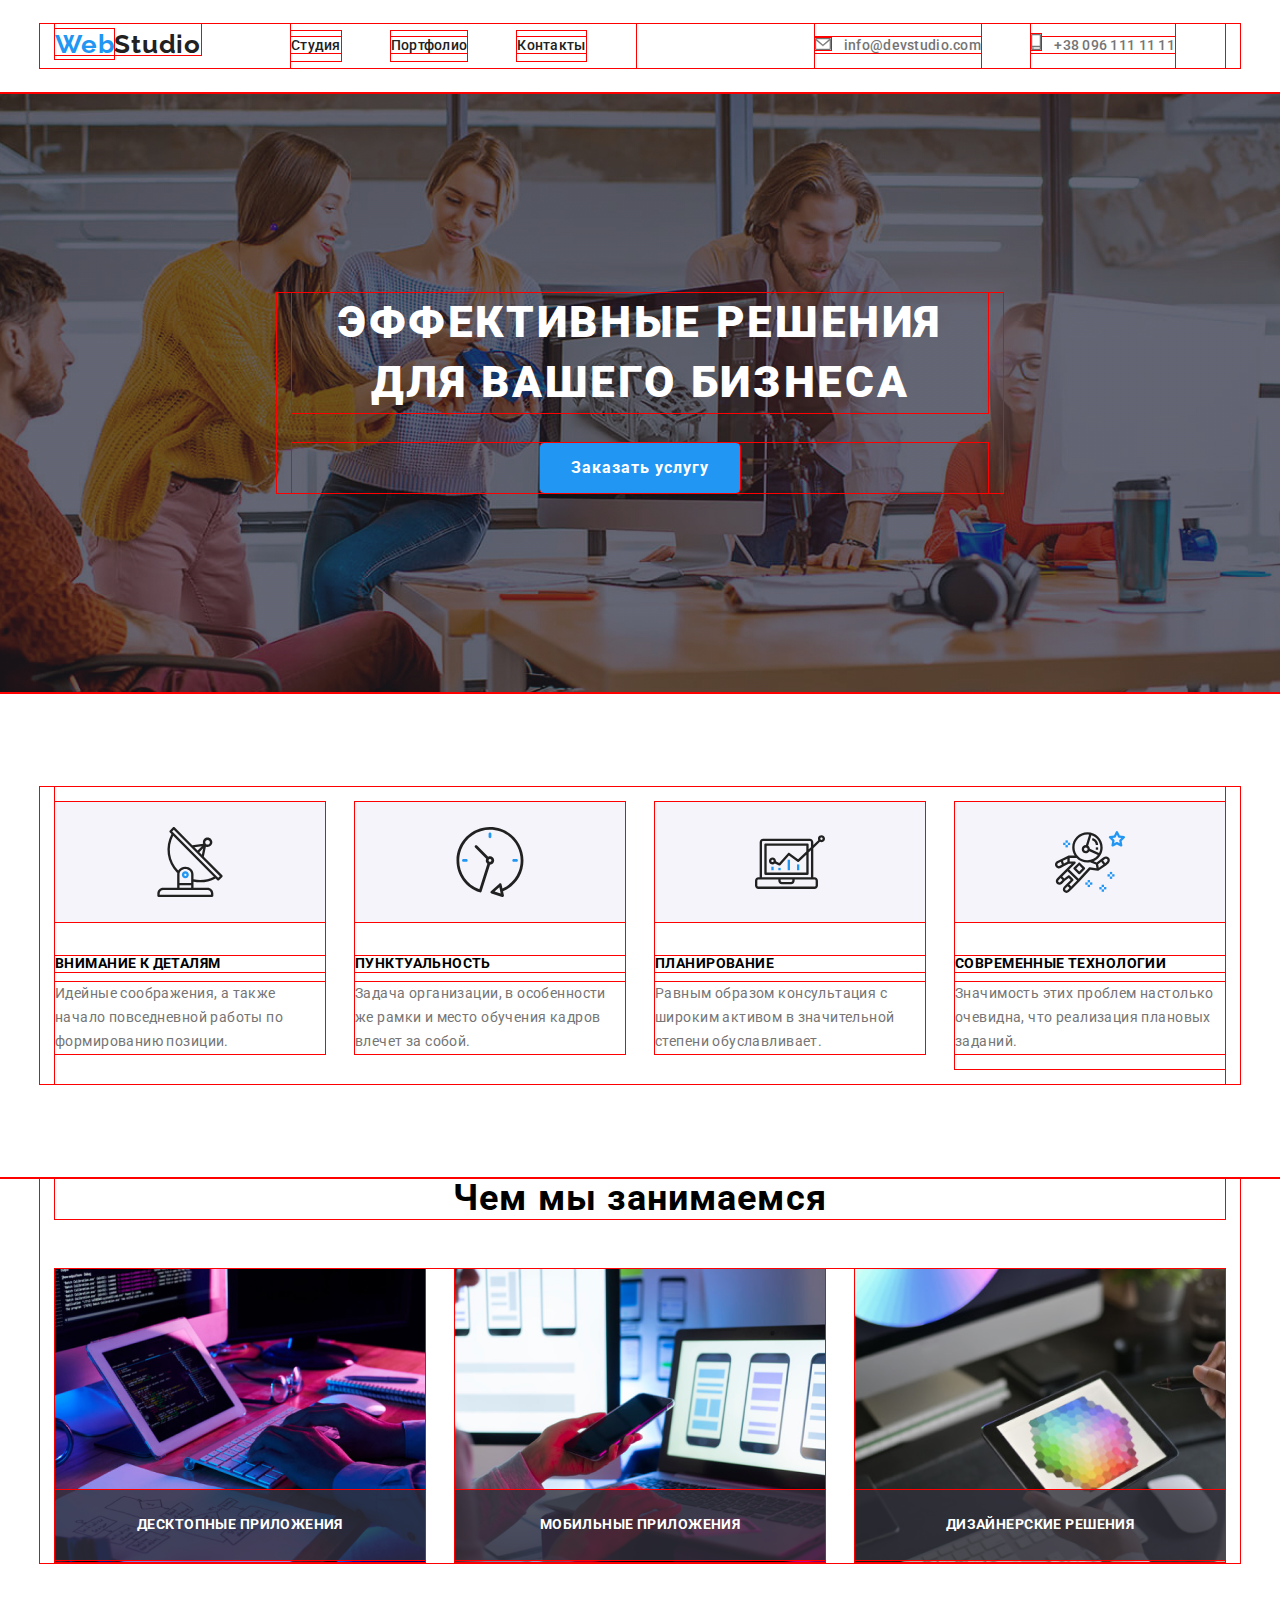
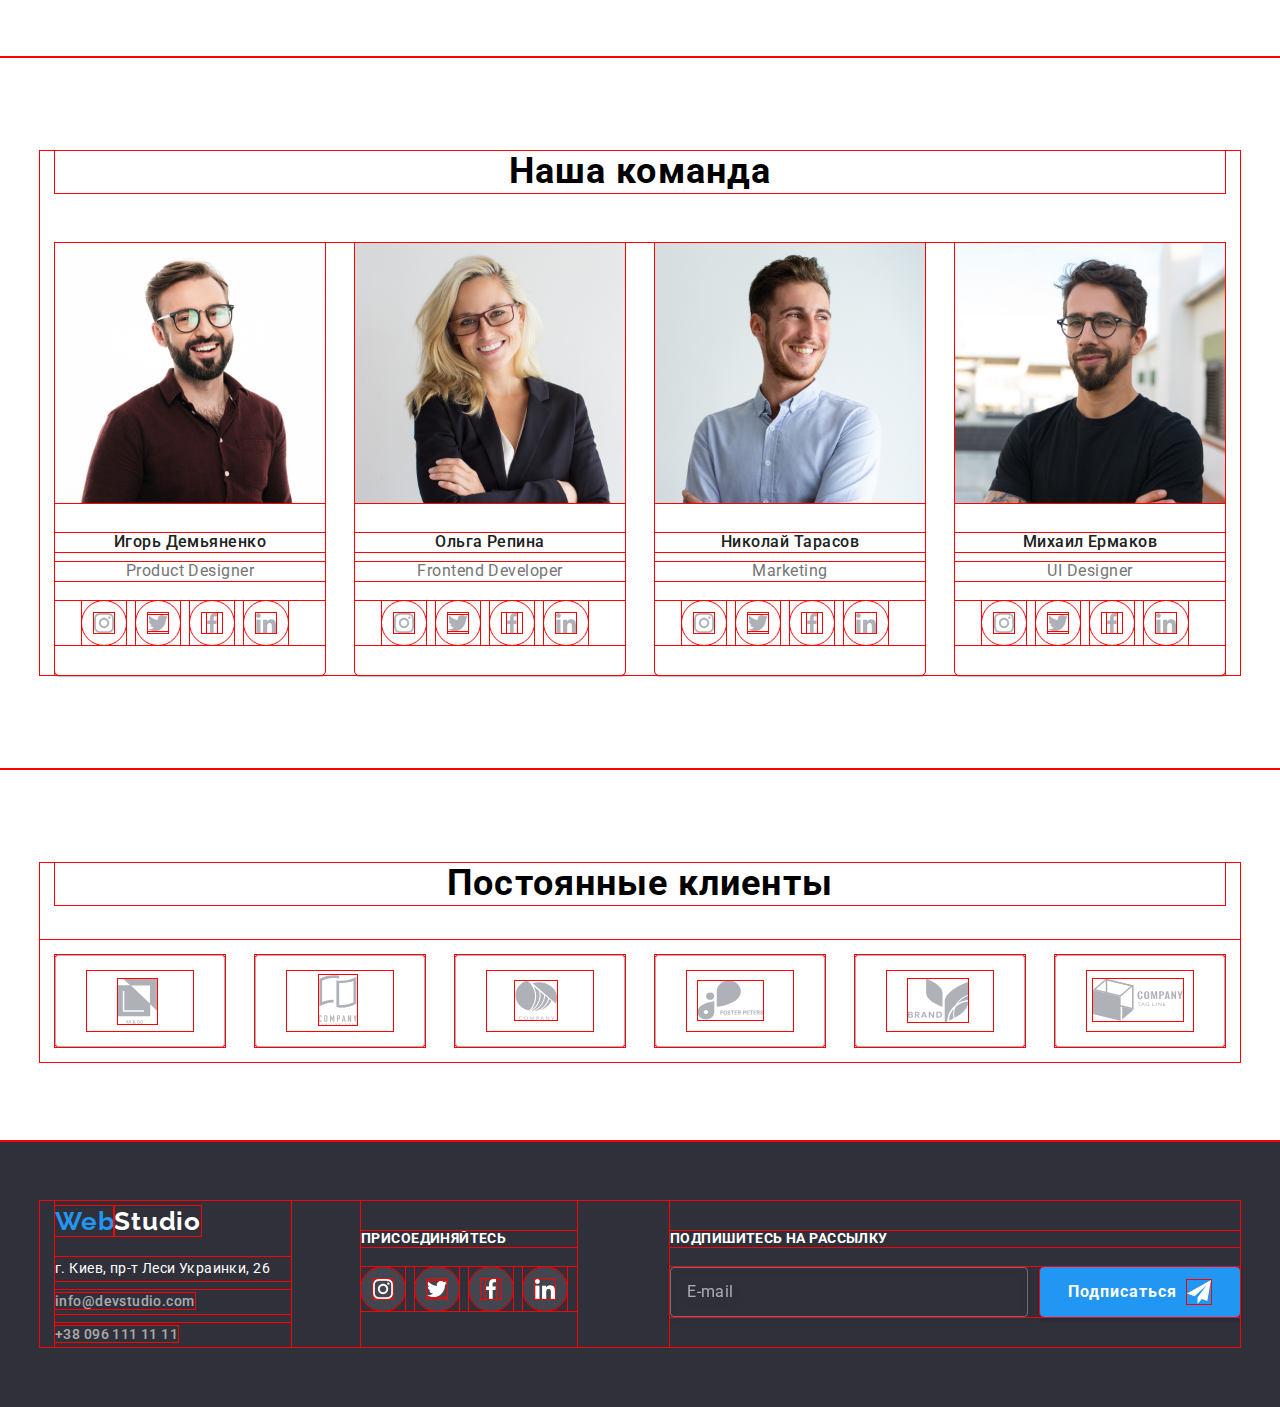
<file: index.html>
<!DOCTYPE html>
<html lang="ru">
<head>
    <meta charset="UTF-8" />
    <meta http-equiv="X-UA-Compatible" content="IE=edge" />
    <meta name="viewport" content="width=device-width, initial-scale=1.0" />
    <link rel="stylesheet" href="https://cdnjs.cloudflare.com/ajax/libs/modern-normalize/1.0.0/modern-normalize.css"
        integrity="sha512-Zx6MlUMKSVJoQ+83OwhdILe8cSEsCzfqThJd7J/VA2UrK6Ctj85p+xzqfyuNXE5B1k25uUdmJ2OzItbBy9GHAQ=="
        crossorigin="anonymous" />
    <link rel="preconnect" href="https://fonts.gstatic.com" />
    <link rel="preconnect" href="https://fonts.gstatic.com" />
    <link
        href="https://fonts.googleapis.com/css2?family=Raleway:wght@700&family=Roboto:wght@400;500;700;900&display=swap"
        rel="stylesheet" />
    <link rel="stylesheet" href="css/main.min.css" />
    <title>WebStudio</title>
</head>
<body>
    <header class="header">
        <div class="container ">
                           <a href="./" class="link logo">
                    <span class="logo-span">Web</span>Studio</a>
                <ul  class="menu list-no">
                    <li class="nav-item">
                        <a class="link nav-link" href="#">Студия</a>
                    </li>
                    <li class="nav-item">
                        <a class="link nav-link" href="portfolio.html">Портфолио</a>
                    </li>
                    <li class="nav-item">
                        <a class="link nav-link" href="#">Контакты</a>
                    </li>
                </ul>
                        <ul class="con-list list-no">
                <li class="con-item">
                    <a class="link con-link" href="mailto:info@devstudio.com">
                    <svg class="icon-mail">
                        <use href="sprite.svg#icon-mail"></use>
                    </svg>
                        info@devstudio.com</a>
                </li>
                <li class="con-item">
                    <a class="link con-link" href="tel:+380961111111"> 
                        <svg class="icon-phone">
                            <use href="sprite.svg#icon-smartphone2"></use>
                        </svg>
                       +38 096 111 11 11</a>
                </li>
            </ul>
            <button class="mob-menu__btn" type="button" data-menu-button aria-expanded="false">
                <svg class="mob-menu__icon" width="40px" height="40px">
                    <use class="mob-menu__icon-menu" href="sprite.svg#icon-mobmenu"></use>
                    <use class="mob-menu__icon-close" href="sprite.svg#icon-mobclose"></use>
                </svg>
            </button>
        </div>
        <div class="mobile-menu is-open" data-menu>
            <div class="container">
                <ul class="mobile-menu__list list-no">
                    <li class="nav-item__mobile">
                        <a class="link nav-link" href="#">Студия</a>
                    </li>
                    <li class="nav-item__mobile">
                        <a class="link nav-link" href="portfolio.html">Портфолио</a>
                    </li>
                    <li class="nav-item__mobile">
                        <a class="link nav-link" href="#">Контакты</a>
                    </li>
                </ul>
                                   <a class="link con-link" href="mailto:info@devstudio.com">
                            <svg class="icon-mail">
                                <use href="sprite.svg#icon-mail"></use>
                            </svg>
                            info@devstudio.com</a>
                                           <a class="link con-link" href="tel:+380961111111">
                            <svg class="icon-phone">
                                <use href="sprite.svg#icon-smartphone2"></use>
                            </svg>
                            +38 096 111 11 11</a>
                            <ul class="list-no">
                                <li><a href="">Instagram</a></li>
                                <li><a href="">Twitter</a></li>
                                <li><a href="">Facebook</a></li>
                                <li><a href="">LinkedIn</a></li>
                            </ul>
                               </div>
        </div>
    </header>
    <main>
            <section class="bigblock bigblock-box">
                <div class="container">
                    <h1 class="bigblock-title">Эффективные решения  для вашего бизнеса</h1>
                    <div class="bigblock-center">
                        <button class="order-but"  data-open-modal>Заказать услугу</button>    
                    </div>
            </section>
        <section  class="about-section">
            <div class="container">
                <ul class="about-list list-no">
                    <li class="about-list-item about-icon-antena">
                        
                        <h3 class="about-title">Внимание к деталям</h3>
                        <p class="about-name about-name_about-p">
                            Идейные соображения, а также начало повседневной работы по
                            формированию позиции.
                        </p>
                    </li>
                    <li class="about-list-item about-icon-clock">
                       
                        <h3 class="about-title">Пунктуальность</h3>
                        <p class="about-name about-name_about-p">
                            Задача организации, в особенности же рамки и место обучения кадров
                            влечет за собой.
                        </p>
                    </li>
                    <li class="about-list-item about-icon-diagram">
                       
                        <h3 class="about-title">Планирование</h3>
                        <p class="about-name about-name_about-p">
                            Равным образом консультация с широким активом в значительной
                            степени обуславливает.
                        </p>
                    </li>
                    <li class="about-list-item about-icon-astronaut">
                        
                        <h3 class="about-title">Современные технологии</h3>
                        <p class="about-name about-name_about-p">
                            Значимость этих проблем настолько очевидна, что реализация
                            плановых заданий.
                        </p>
                    </li>
                </ul>
            </div>
        </section>
        <section class="list-img-section">
            <div class="container">
                <h2 class="title-section">Чем мы занимаемся</h2>
                <ul class="list-no list-img">
                    <li>
                        <img src="images/img.png" width="370" height="294" alt="png" />
                        <div class="back-list">
                            <p class="text-list">Десктопные приложения</p>
                        </div>
                    </li>
                    <li>
                        <img src="images/img (1).png" width="370" height="294" alt="png1" />
                        <div class="back-list">
                            <p class="text-list">Мобильные приложения</p>
                        </div>
                    </li>
                    <li>
                        <img src="images/img (2).png" width="370" height="294"
                            alt="png2" />
                            <div class="back-list">
                                <p class="text-list">Дизайнерские решения</p>
                            </div>
                    </li>
                </ul>
            </div>
        </section>
        <section class="team">
            <div class="container">
                <h2 class="title-section">Наша команда</h2>
                <ul class="list-no list-team">
                    <li class="people-list">
                        <img src="images/img.jpg" alt="Ігарь"  />
                        <h4 class="title-name">Игорь Демьяненко</h4>
                        <p class="job">Product Designer</p>
                        <ul class="list-no cocial">
                            <li class="cocial-margin">
                                <a class="cocial-link-href" href="">
                                    <svg class="cocial-link">
                                        <use href="sprite.svg#icon-Ellipse-3"></use>
                                    </svg>
                                </a>
                            </li>
                            <li class="cocial-margin">
                                <a class="cocial-link-href" href="">
                                    <svg class="cocial-link">
                                        <use href="sprite.svg#icon-Ellipse-2"></use>
                                    </svg>
                                </a>
                            </li>
                            <li class="cocial-margin">
                                <a class="cocial-link-href" href="">
                                    <svg class="cocial-link">
                                        <use href="sprite.svg#icon-Ellipse-1"></use>
                                    </svg>
                                </a>
                            </li>
                            <li class="cocial-margin">
                                <a class="cocial-link-href" href="">
                                    <svg class="cocial-link">
                                        <use href="sprite.svg#icon-Ellipse"></use>
                                    </svg>
                                </a>
                            </li>   
                        </ul>
                    </li>
                    <li class="people-list">
                        <img src="images/img (1).jpg" alt="Ольга"  />
                        <h4 class="title-name">Ольга Репина</h4>
                        <p class="job">Frontend Developer</p>
                        <ul class="list-no cocial">
                            <li class="cocial-margin">
                                <a class="cocial-link-href" href="">
                                    <svg class="cocial-link">
                                        <use href="sprite.svg#icon-Ellipse-3"></use>
                                    </svg>
                                </a>
                            </li>
                            <li class="cocial-margin">
                                <a class="cocial-link-href" href="">
                                    <svg class="cocial-link">
                                        <use href="sprite.svg#icon-Ellipse-2"></use>
                                    </svg>
                                </a>
                            </li>
                            <li class="cocial-margin">
                                <a class="cocial-link-href" href="">
                                    <svg class="cocial-link">
                                        <use href="sprite.svg#icon-Ellipse-1"></use>
                                    </svg>
                                </a>
                            </li>
                            <li class="cocial-margin">
                                <a class="cocial-link-href" href="">
                                    <svg class="cocial-link">
                                        <use href="sprite.svg#icon-Ellipse"></use>
                                    </svg>
                                </a>
                            </li>
                        </ul>
                    </li>
                    <li class="people-list">
                        <img src="images/img (2).jpg" alt="Коля" />
                        <h4 class="title-name">Николай Тарасов</h4>
                        <p class="job">Marketing</p>
                        <ul class="list-no cocial">
                            <li class="cocial-margin">
                                <a class="cocial-link-href" href="">
                                    <svg class="cocial-link">
                                        <use href="sprite.svg#icon-Ellipse-3"></use>
                                    </svg>
                                </a>
                            </li>
                            <li class="cocial-margin">
                                <a class="cocial-link-href" href="">
                                    <svg class="cocial-link">
                                        <use href="sprite.svg#icon-Ellipse-2"></use>
                                    </svg>
                                </a>
                            </li>
                            <li class="cocial-margin">
                                <a class="cocial-link-href" href="">
                                    <svg class="cocial-link">
                                        <use href="sprite.svg#icon-Ellipse-1"></use>
                                    </svg>
                                </a>
                            </li>
                            <li class="cocial-margin">
                                <a class="cocial-link-href" href="">
                                    <svg class="cocial-link">
                                        <use href="sprite.svg#icon-Ellipse"></use>
                                    </svg>
                                </a>
                            </li>
                        </ul>
                    </li>
                    <li class="people-list">
                        <img src="images/img (3).jpg" alt="Міша"  />
                        <h4 class="title-name">Михаил Ермаков</h4>
                        <p class="job">UI Designer</p>
                        <ul class="list-no cocial">
                            <li class="cocial-margin">
                                <a class="cocial-link-href" href="">
                                    <svg class="cocial-link">
                                        <use href="sprite.svg#icon-Ellipse-3"></use>
                                    </svg>
                                </a>
                            </li>
                            <li class="cocial-margin">
                                <a class="cocial-link-href" href="">
                                    <svg class="cocial-link">
                                        <use href="sprite.svg#icon-Ellipse-2"></use>
                                    </svg>
                                </a>
                            </li>
                            <li class="cocial-margin">
                                <a class="cocial-link-href" href="">
                                    <svg class="cocial-link">
                                        <use href="sprite.svg#icon-Ellipse-1"></use>
                                    </svg>
                                </a>
                            </li>
                            <li class="cocial-margin">
                                <a class="cocial-link-href" href="">
                                    <svg class="cocial-link">
                                        <use href="sprite.svg#icon-Ellipse"></use>
                                    </svg>
                                </a>
                            </li>
                        </ul>
                    </li>
                </ul>
            </div>
        </section>
        <section class="team">
            <div class="container">
                <h2 class="title-section">Постоянные клиенты</h2>
                <ul class="list-no clietns-team">
                    <li class="clients-list__item">
                        <a class="icon-link-client" href="" >
                        <svg class="icon-client">
                            <use href="sprite.svg#icon-Client-1"></use>
                        </svg>
                        </a>
                    </li>
                    <li class="clients-list__item">
                        <a class="icon-link-client" href="">
                    <svg class="icon-client">
                        <use href="sprite.svg#icon-Client-2"></use>
                    </svg>
                    </a>
                    </li>
                    <li class="clients-list__item">
                        <a class="icon-link-client" href="">
                    <svg class="icon-client">
                        <use href="sprite.svg#icon-Client-3"></use>
                    </svg>
                    </a>
                    </li>
                    <li class="clients-list__item">
                        <a class="icon-link-client" href="">
                    <svg class="icon-client">
                        <use href="sprite.svg#icon-Client-4"></use>
                    </svg>
                    </a>
                    </li>
                    <li class="clients-list__item"> 
                        <a class="icon-link-client" href="">
                        <svg class="icon-client">
                            <use href="sprite.svg#icon-Client-5"></use>
                        </svg>
                        </a>
                    </li>
                    <li class="clients-list__item">
                        <a class="icon-link-client" href="">
                        <svg class="icon-client">
                            <use href="sprite.svg#icon-Client-6"></use>
                        </svg>
                        </a>
                    </li>
                </ul>
            </div>
        </section>
    </main>
    <footer class="footer">
        <div class="container content">
            <div class="margin-content">
            <a href="./" class="link  footer-logo">
                <span class="logo-span ">Web</span><span class="white-span">Studio</span>
            </a>
            <address class="address">
                <p class="address-street link">г. Киев, пр-т Леси Украинки, 26</p>
                
                <ul class="list-no">
                    <li class="footer-item-list">
                        <a class="link con-link footer-link" href="mailto:info@devstudio.com">info@devstudio.com</a>
                    </li>
                    <li class="footer-item-list">
                        <a class="link con-link footer-link" href="tel:+380961111111">+38 096 111 11 11</a>
                    </li>
                </ul>
            </address>
        </div>
        <div class="cocials">
            <p class="about-title white">ПРИСОЕДИНЯЙТЕСЬ</p>
        <ul class="list-no cocial">
            <li class="cocial-margin">
                <a class="cocial-href" href="">
                    <svg class="cocial-link">
                        <use href="sprite.svg#icon-Ellipse-3"></use>
                    </svg>
                </a>
            </li>
            <li class="cocial-margin">
                <a class="cocial-href" href="">
                    <svg class="cocial-link">
                        <use href="sprite.svg#icon-Ellipse-2"></use>
                    </svg>
                </a>
            </li>
            <li class="cocial-margin">
                <a class="cocial-href" href="">
                    <svg class="cocial-link">
                        <use href="sprite.svg#icon-Ellipse-1"></use>
                    </svg>
                </a>
            </li>
            <li class="cocial-margin">
                <a class="cocial-href" href="">
                    <svg class="cocial-link">
                        <use href="sprite.svg#icon-Ellipse"></use>
                    </svg>
                </a>
            </li>
        </ul>
        </div>
        <div class="podpiska">
            <h3 class="about-title white">ПОДПИШИТЕСЬ НА РАССЫЛКУ</h3>
            <form class="input-podpiska">
                <input type="text" class="for-mail" placeholder="E-mail">
                <button type="submit" class="but-follow">Подписаться
                    <svg class="icon-send" width="24px" height="24px">
                        <use href="sprite.svg#icon-send"></use>
                    </svg>
                </button>
                </form>
        </div>
        </div>
    </footer>
        <div class="backdrop is-hidden" data-backdrop>       
            <div class="modal">       
                <form class="form" autocomplete="off">
                    <h3 class="modal-name">Оставьте свои данные, мы вам перезвоним</h3>
      
                    <label class="form-label">Имя
                        <input class="input" type="text" name="user-name" />
                        <svg class="icon-form" width="18px" height="18px">
                            <use href="sprite.svg#icon-person"></use>
                        </svg>
                    </label>
        
                    <label class="form-label">Телефон
                        <input class="input" type="tel" name="user-tel" />
                        <svg class="icon-form" width="18px" height="18px">
                            <use href="sprite.svg#icon-phone-black"></use>
                        </svg>
                    </label>
        
                    <label class="form-label">Почта
                        <input class="input" type="email" name="user-email" />
                        <svg class="icon-form" width="18px" height="18px">
                            <use href="sprite.svg#icon-email-black"></use>
                        </svg>
                    </label>
        
                    <label class="form-label">Коментарий
                        <textarea class="comment-textarea" name="comment" placeholder="Введите текст"></textarea>
                    </label>
        
                    <input class="agreement-checkbox visually-hidden" type="checkbox" name="agreement" id="agreement" />
                    <label class="agreement-label" for="agreement">Соглашаюсь с рассылкой и принимаю
                        <a class="agreement-link" href=""> Условия договора</a>
                    </label>
        
                    <button class="button-send" type="submit">Отправить</button>
        
                </form>
        
                <button type="button" class="button-close" data-close-modal>
                    <svg class="icon-close" width="30px" height="30px">
                        <use href="sprite.svg#icon-close"></use>
                    </svg>
                </button>

            </div>
        </div>
   
    <script src="js/js.js"></script>
    <script src="js/menu.js"></script>
</body>

</html>
</file>
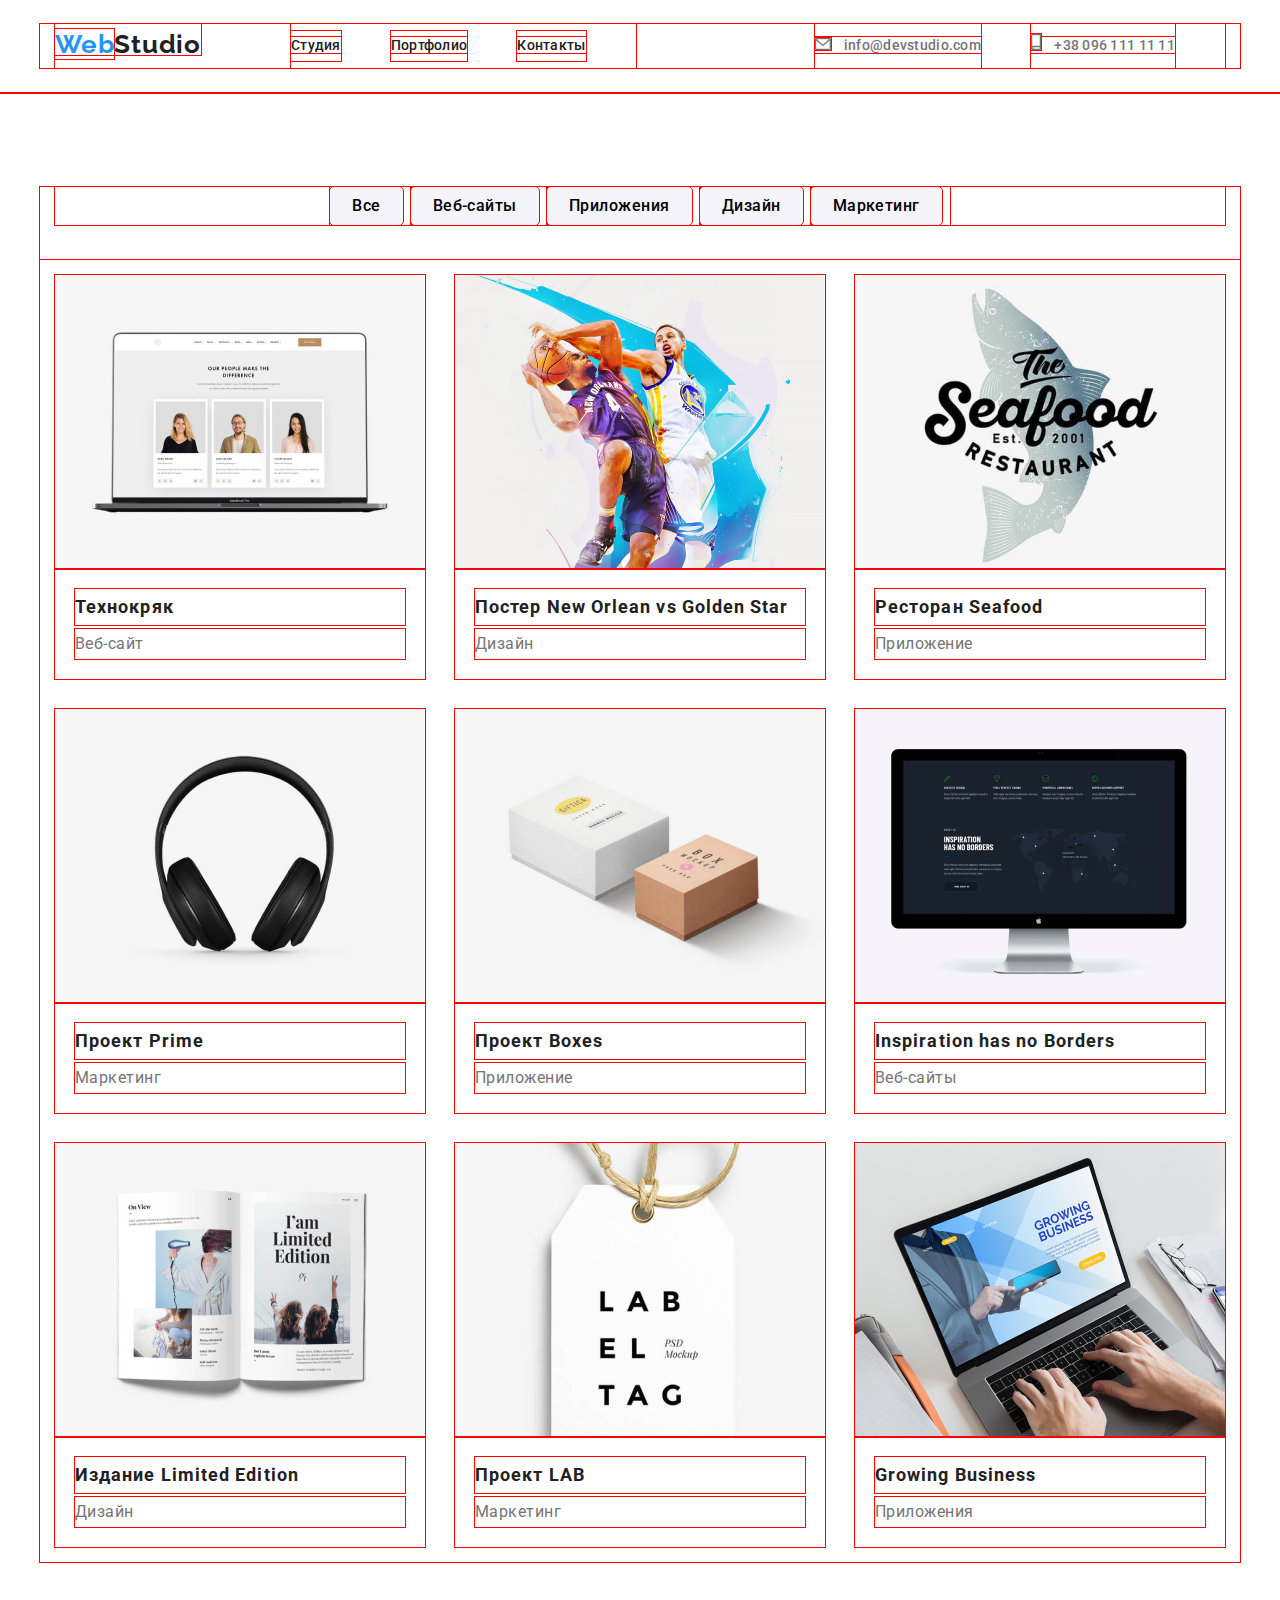
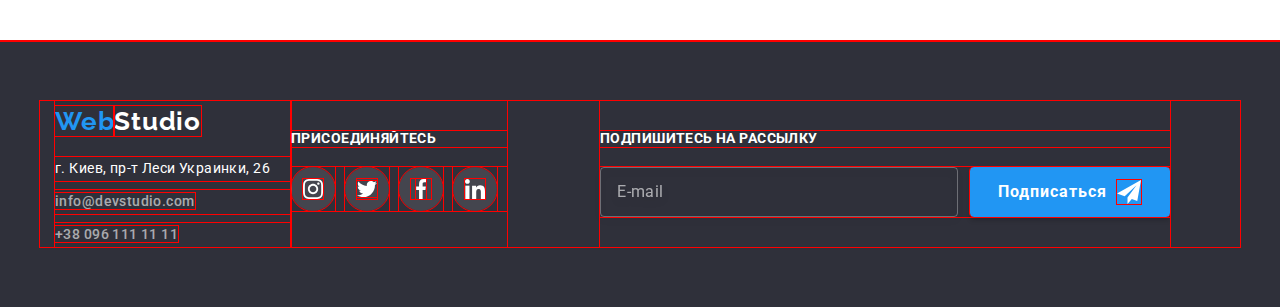
<file: portfolio.html>
<!DOCTYPE html>
<html lang="en">
<head>
    <meta charset="UTF-8" />
    <meta http-equiv="X-UA-Compatible" content="IE=edge" />
    <meta name="viewport" content="width=device-width, initial-scale=1.0" />
    <link rel="preconnect" href="https://fonts.gstatic.com" />
    <link
        href="https://fonts.googleapis.com/css2?family=Raleway:wght@700&family=Roboto:wght@400;500;700;900&display=swap"
        rel="stylesheet" />
    <link rel="stylesheet" href="css/main.min.css" />
    <title>Portfolio</title>
</head>
<body>
    <header class="header">
        <div class="container">
            <nav >
                <a href="./" class="link logo">
                    <span class="logo-span">Web</span>Studio</a>
                <ul  class="menu list-no">
                    <li class="nav-item">
                        <a class="link nav-link" href="index.html">Студия</a>
                    </li>
                    <li class="nav-item">
                        <a class="link nav-link" href="#">Портфолио</a>
                    </li>
                    <li class="nav-item">
                        <a class="link nav-link" href="#">Контакты</a>
                    </li>
                </ul>
            </nav>
        <ul class="con-list list-no">
            <li class="con-item">
                <a class="link con-link" href="mailto:info@devstudio.com">
                    <svg class="icon-mail">
                        <use href="sprite.svg#icon-mail"></use>
                    </svg>
                    info@devstudio.com</a>
            </li>
            <li class="con-item">
                <a class="link con-link" href="tel:+380961111111">
                    <svg class="icon-phone">
                        <use href="sprite.svg#icon-smartphone2"></use>
                    </svg>
                    +38 096 111 11 11</a>
            </li>
        </ul>
        <button class="mob-menu__btn">
            <svg class="mob-menu-icon">
                <use class="mob-menu__icon-menu" href="sprite.svg#icon-mobmenu"></use>
                <use class="mob-menu__icon-close" href="sprite.svg#icon-mobclose"></use>
            </svg>
        </button>
        </div>
    </header>
    <main>
        <section class="catalog">
            <div class="container">
                <ul class="list-no categori-but">
                    <li><button class="catalog-but" type="button">Все</button></li>
                    <li>
                        <button class="catalog-but" type="button">Веб-сайты</button>
                    </li>
                    <li>
                        <button class="catalog-but" type="button">Приложения</button>
                    </li>
                    <li><button class="catalog-but" type="button">Дизайн</button></li>
                    <li>
                        <button class="catalog-but" type="button">Маркетинг</button>
                    </li>
                </ul>
                <ul class="list-no project-port">
                    <li class="project">
                        <a href="" class="project-link">
                            <div class="rotate">
                                <p class="rotate-text">Технокряк это современная площадка распространения коронавируса. Компании используют эту
                                    платформу для цифрового
                                    шпионажа и атак на защищённые сервера конкурентов.</p>
                            </div>
                            <img src="images/imgзport1.png" alt="imgsp1" width="370" />
                            <div class="padding-port">
                                <h3 class="name-project">Технокряк</h3>
                                <p class="type-catalog">Веб-сайт</p>
                            </div>
                        </a>
                    </li>
                    <li class="project">
                        <a href="" class="project-link">
                            <div class="rotate">
                                <p class="rotate-text">Технокряк это современная площадка распространения коронавируса. Компании используют эту
                                    платформу для цифрового
                                    шпионажа и атак на защищённые сервера конкурентов.</p>
                            </div>
                            <img src="images/imgзport2.png" alt="imgsp2" width="370" />
                            <div class="padding-port">
                                <h3 class="name-project">Постер New Orlean vs Golden Star</h3>
                                <p class="type-catalog">Дизайн</p>
                            </div></a>
                    </li>
                    <li class="project">
                        <a href="" class="project-link">
                            <div class="rotate">
                                <p class="rotate-text">Технокряк это современная площадка распространения коронавируса. Компании используют эту
                                    платформу для цифрового
                                    шпионажа и атак на защищённые сервера конкурентов.</p>
                            </div>
                            <img src="images/imgзport3.png" alt="imgsp3" width="370" />
                            <div class="padding-port">
                                <h3 class="name-project">Ресторан Seafood</h3>
                                <p class="type-catalog">Приложение</p>
                            </div></a>
                    </li>
                    <li class="project">
                        <a href="" class="project-link">
                            <div class="rotate">
                                <p class="rotate-text">Технокряк это современная площадка распространения коронавируса. Компании используют эту
                                    платформу для цифрового
                                    шпионажа и атак на защищённые сервера конкурентов.</p>
                            </div>
                            <img src="images/imgзport4.png" alt="imgsp4" width="370" />
                            <div class="padding-port">
                                <h3 class="name-project">Проект Prime</h3>
                                <p class="type-catalog">Маркетинг</p>
                            </div></a>
                    </li>
                    <li class="project">
                        <a href="" class="project-link">
                            <div class="rotate">
                                <p class="rotate-text">Технокряк это современная площадка распространения коронавируса. Компании используют эту
                                    платформу для цифрового
                                    шпионажа и атак на защищённые сервера конкурентов.</p>
                            </div>
                            <img src="images/imgзport5.png" alt="imgsp5" width="370" />
                            <div class="padding-port">
                                <h3 class="name-project">Проект Boxes</h3>
                                <p class="type-catalog">Приложение</p>
                            </div></a>
                    </li>
                    <li class="project">
                        <a href="" class="project-link">
                            <div class="rotate">
                                <p class="rotate-text">Технокряк это современная площадка распространения коронавируса. Компании используют эту
                                    платформу для цифрового
                                    шпионажа и атак на защищённые сервера конкурентов.</p>
                            </div>
                            <img src="images/imgзport6.png" alt="imgsp6" width="370" />
                            <div class="padding-port">
                                <h3 class="name-project">Inspiration has no Borders</h3>
                                <p class="type-catalog">Веб-сайты</p>
                            </div></a>
                    </li>
                    <li class="project">
                        <a href="" class="project-link">
                            <div class="rotate">
                                <p class="rotate-text">Технокряк это современная площадка распространения коронавируса. Компании используют эту
                                    платформу для цифрового
                                    шпионажа и атак на защищённые сервера конкурентов.</p>
                            </div>
                            <img src="images/imgзport7.png" alt="imgsp7" width="370" />
                            <div class="padding-port">
                                <h3 class="name-project">Издание Limited Edition</h3>
                                <p class="type-catalog">Дизайн</p>
                            </div></a>
                    </li>
                    <li class="project">
                        <a href="" class="project-link">
                            <div class="rotate">
                                <p class="rotate-text">Технокряк это современная площадка распространения коронавируса. Компании используют эту
                                    платформу для цифрового
                                    шпионажа и атак на защищённые сервера конкурентов.</p>
                            </div>
                            <img src="images/imgзport8.png" alt="imgsp8" width="370" />
                            <div class="padding-port">
                                <h3 class="name-project">Проект LAB</h3>
                                <p class="type-catalog">Маркетинг</p>
                            </div></a>
                    </li>
                    <li class="project">
                        <a href="" class="project-link">
                            <div class="rotate">
                                <p class="rotate-text">Технокряк это современная площадка распространения коронавируса. Компании используют эту
                                    платформу для цифрового
                                    шпионажа и атак на защищённые сервера конкурентов.</p>
                            </div>
                            <img src="images/imgзport9.png" alt="imgsp9" width="370" />
                            <div class="padding-port">
                                <h3 class="name-project">Growing Business</h3>
                                <p class="type-catalog">Приложения</p>
                            </div></a>
                    </li>
                </ul>
            </div>
        </section>
    </main>
<footer class="footer">
    <div class="container content">
        <div class="margin-content">
            <a href="./" class="link logo footer-logo">
                <span class="logo-span ">Web</span><span class="white-span">Studio</span>
            </a>
            <address class="address">
                <p class="address-street link">г. Киев, пр-т Леси Украинки, 26</p>

                <ul class="list-no">
                    <li class="footer-item-list">
                        <a class="link con-link footer-link" href="mailto:info@devstudio.com">info@devstudio.com</a>
                    </li>
                    <li class="footer-item-list">
                        <a class="link con-link footer-link" href="tel:+380961111111">+38 096 111 11 11</a>
                    </li>
                </ul>
            </address>
        </div>
        <div>
            <p class="about-title white">ПРИСОЕДИНЯЙТЕСЬ</p>
            <ul class="list-no cocial">
                <li class="cocial-margin">
                    <a class="cocial-href" href="">
                        <svg class="cocial-link">
                            <use href="sprite.svg#icon-Ellipse-3"></use>
                        </svg>
                    </a>
                </li>
                <li class="cocial-margin">
                    <a class="cocial-href" href="">
                        <svg class="cocial-link">
                            <use href="sprite.svg#icon-Ellipse-2"></use>
                        </svg>
                    </a>
                </li>
                <li class="cocial-margin">
                    <a class="cocial-href" href="">
                        <svg class="cocial-link">
                            <use href="sprite.svg#icon-Ellipse-1"></use>
                        </svg>
                    </a>
                </li>
                <li class="cocial-margin">
                    <a class="cocial-href" href="">
                        <svg class="cocial-link">
                            <use href="sprite.svg#icon-Ellipse"></use>
                        </svg>
                    </a>
                </li>
            </ul>
        </div>
        <div class="podpiska">
            <h3 class="about-title white">ПОДПИШИТЕСЬ НА РАССЫЛКУ</h3>
            <div class="input-podpiska">
                <input type="text" class="for-mail" placeholder="E-mail">
                <button type="submit" class="but-follow">Подписаться
                    <svg class="icon-send" width="24px" height="24px">
                        <use href="sprite.svg#icon-send"></use>
                    </svg>
                </button>
            </div>
        </div>
    </div>
</footer>
</body>
</html>
</file>
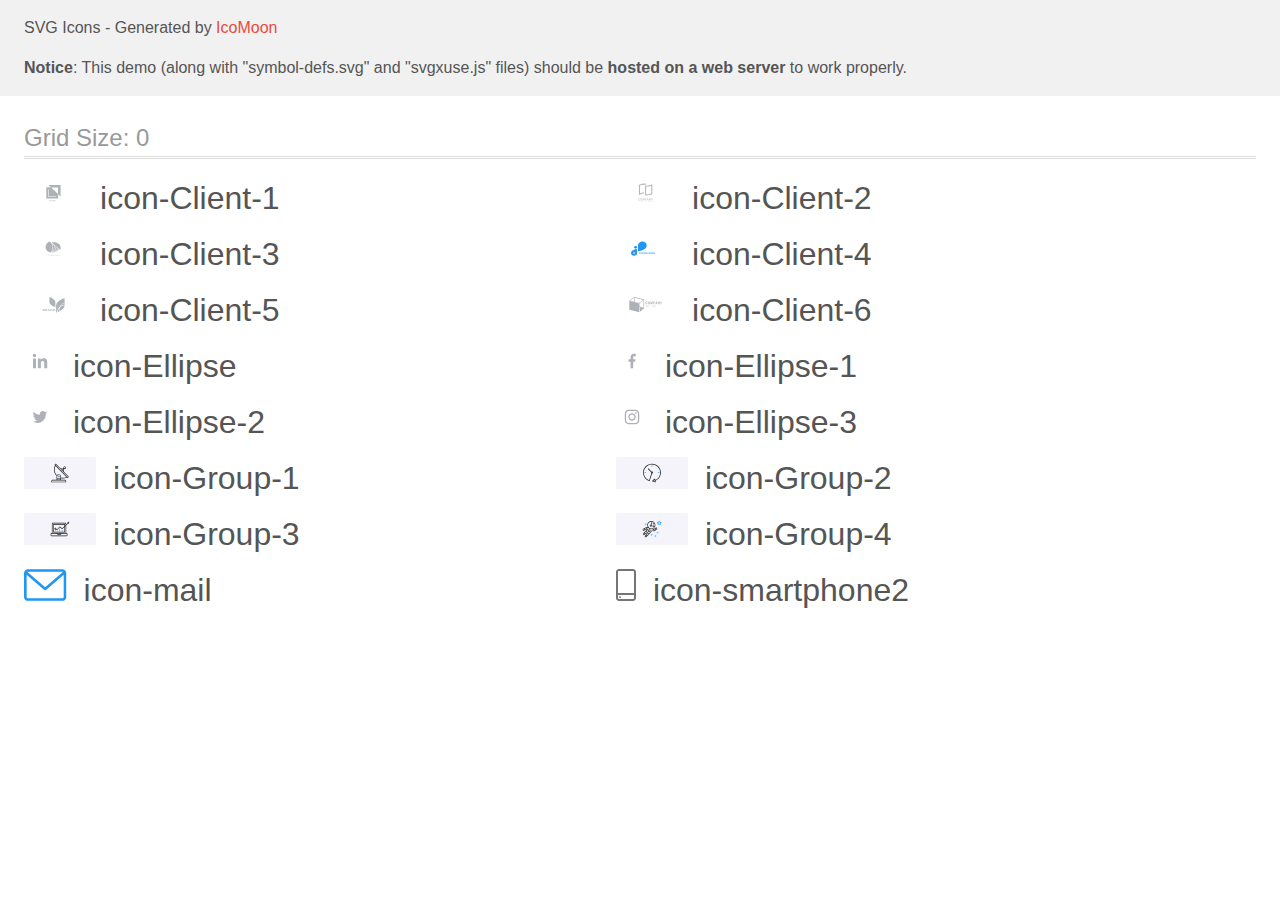
<file: icons/icomoon/demo-external-svg.html>
<!doctype html>
<html>
<head>
    <title>IcoMoon - SVG Icons</title>
    <meta charset="utf-8">
    <meta name="viewport" content="width=device-width, initial-scale=1">
    <link rel="stylesheet" href="demo-files/demo.css">
    <link rel="stylesheet" href="style.css">
</head>
<body>
<header class="bgc1 clearfix">
<div class="mhl">
    <p>SVG Icons - Generated by <a href="https://icomoon.io/app">IcoMoon</a></p><p><strong>Notice</strong>: This demo (along with "symbol-defs.svg" and "svgxuse.js" files) should be <b>hosted on a web server</b> to work properly.</p>
</div>
</header>
    <div class="clearfix mhl ptl">
        <h1 class="mvm mtn fgc1">Grid Size: 0</h1>
        <div class="glyph fs1">
            <div class="clearfix pbs">
                <svg class="icon icon-Client-1"><use xlink:href="symbol-defs.svg#icon-Client-1"></use></svg><span class="name"> icon-Client-1</span>
            </div>
        </div>
        <div class="glyph fs1">
            <div class="clearfix pbs">
                <svg class="icon icon-Client-2"><use xlink:href="symbol-defs.svg#icon-Client-2"></use></svg><span class="name"> icon-Client-2</span>
            </div>
        </div>
        <div class="glyph fs1">
            <div class="clearfix pbs">
                <svg class="icon icon-Client-3"><use xlink:href="symbol-defs.svg#icon-Client-3"></use></svg><span class="name"> icon-Client-3</span>
            </div>
        </div>
        <div class="glyph fs1">
            <div class="clearfix pbs">
                <svg class="icon icon-Client-4"><use xlink:href="symbol-defs.svg#icon-Client-4"></use></svg><span class="name"> icon-Client-4</span>
            </div>
        </div>
        <div class="glyph fs1">
            <div class="clearfix pbs">
                <svg class="icon icon-Client-5"><use xlink:href="symbol-defs.svg#icon-Client-5"></use></svg><span class="name"> icon-Client-5</span>
            </div>
        </div>
        <div class="glyph fs1">
            <div class="clearfix pbs">
                <svg class="icon icon-Client-6"><use xlink:href="symbol-defs.svg#icon-Client-6"></use></svg><span class="name"> icon-Client-6</span>
            </div>
        </div>
        <div class="glyph fs1">
            <div class="clearfix pbs">
                <svg class="icon icon-Ellipse"><use xlink:href="symbol-defs.svg#icon-Ellipse"></use></svg><span class="name"> icon-Ellipse</span>
            </div>
        </div>
        <div class="glyph fs1">
            <div class="clearfix pbs">
                <svg class="icon icon-Ellipse-1"><use xlink:href="symbol-defs.svg#icon-Ellipse-1"></use></svg><span class="name"> icon-Ellipse-1</span>
            </div>
        </div>
        <div class="glyph fs1">
            <div class="clearfix pbs">
                <svg class="icon icon-Ellipse-2"><use xlink:href="symbol-defs.svg#icon-Ellipse-2"></use></svg><span class="name"> icon-Ellipse-2</span>
            </div>
        </div>
        <div class="glyph fs1">
            <div class="clearfix pbs">
                <svg class="icon icon-Ellipse-3"><use xlink:href="symbol-defs.svg#icon-Ellipse-3"></use></svg><span class="name"> icon-Ellipse-3</span>
            </div>
        </div>
        <div class="glyph fs1">
            <div class="clearfix pbs">
                <svg class="icon icon-Group-1"><use xlink:href="symbol-defs.svg#icon-Group-1"></use></svg><span class="name"> icon-Group-1</span>
            </div>
        </div>
        <div class="glyph fs1">
            <div class="clearfix pbs">
                <svg class="icon icon-Group-2"><use xlink:href="symbol-defs.svg#icon-Group-2"></use></svg><span class="name"> icon-Group-2</span>
            </div>
        </div>
        <div class="glyph fs1">
            <div class="clearfix pbs">
                <svg class="icon icon-Group-3"><use xlink:href="symbol-defs.svg#icon-Group-3"></use></svg><span class="name"> icon-Group-3</span>
            </div>
        </div>
        <div class="glyph fs1">
            <div class="clearfix pbs">
                <svg class="icon icon-Group-4"><use xlink:href="symbol-defs.svg#icon-Group-4"></use></svg><span class="name"> icon-Group-4</span>
            </div>
        </div>
        <div class="glyph fs1">
            <div class="clearfix pbs">
                <svg class="icon icon-mail"><use xlink:href="symbol-defs.svg#icon-mail"></use></svg><span class="name"> icon-mail</span>
            </div>
        </div>
        <div class="glyph fs1">
            <div class="clearfix pbs">
                <svg class="icon icon-smartphone2"><use xlink:href="symbol-defs.svg#icon-smartphone2"></use></svg><span class="name"> icon-smartphone2</span>
            </div>
        </div>
  </div>
<script defer src="svgxuse.js"></script>
</body>
</html>
</file>
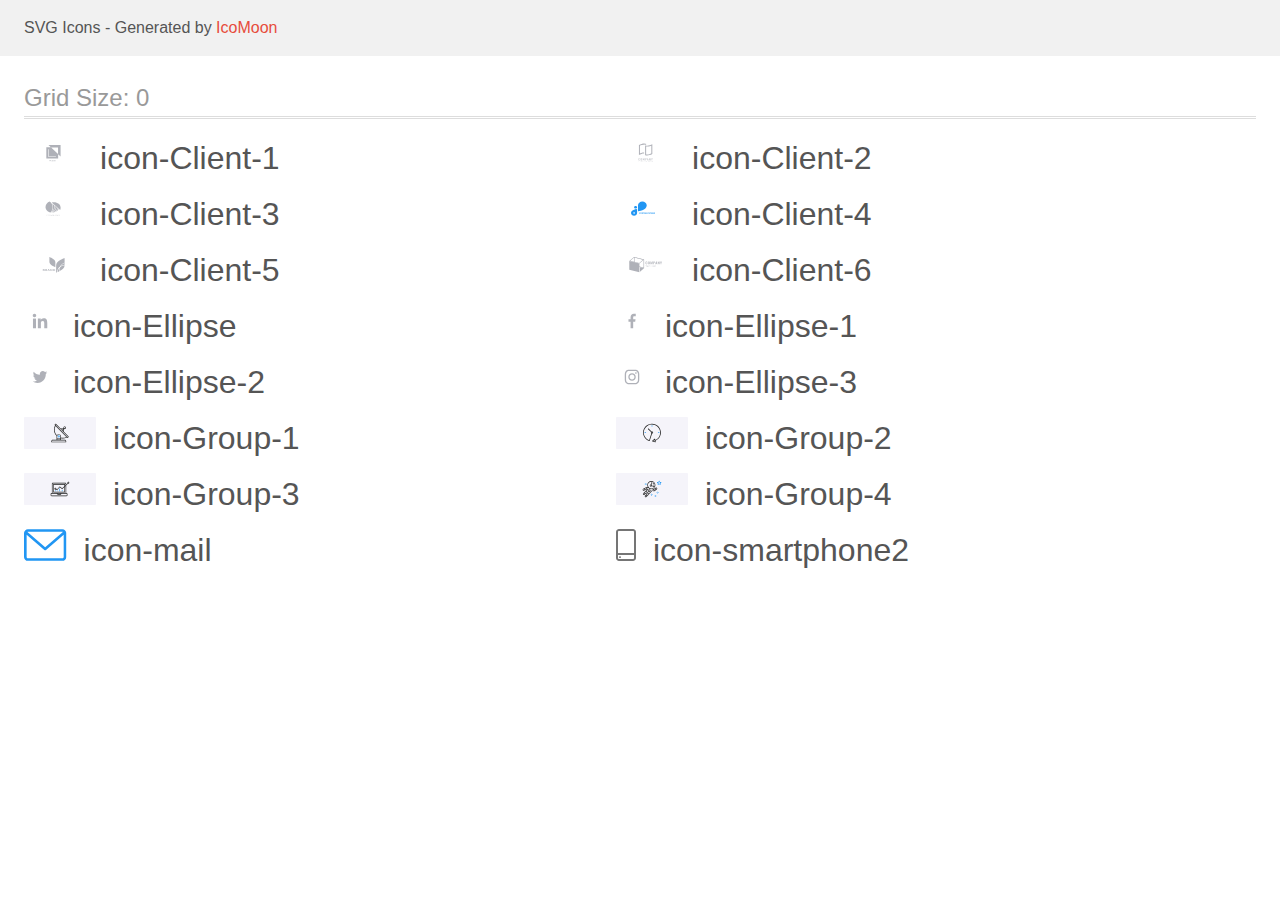
<file: icons/icomoon/demo.html>
<!doctype html>
<html>
<head>
    <title>IcoMoon - SVG Icons</title>
    <meta charset="utf-8">
    <meta name="viewport" content="width=device-width, initial-scale=1">
    <link rel="stylesheet" href="demo-files/demo.css">
    <link rel="stylesheet" href="style.css">
</head>
<body>
<svg aria-hidden="true" style="position: absolute; width: 0; height: 0; overflow: hidden;" version="1.1" xmlns="http://www.w3.org/2000/svg" xmlns:xlink="http://www.w3.org/1999/xlink">
<defs>
<symbol id="icon-Client-1" viewBox="0 0 59 32">
<path fill="#afb1b8" style="fill: var(--color1, #afb1b8)" d="M24.348 8l2.438 2.308-4.524-0.003v11.196h11.826v-4.281l2.435 2.305v-11.525h-12.174zM33.98 16.949l-6.911-6.543h6.911v6.543zM31.834 19.863h-7.702v-7.53h0.544v7.020h7.157v0.51zM25.951 22.991l-0.285 0.586-0.285-0.586h-0.239l0.415 0.781v0.455h0.216v-0.455l0.414-0.781h-0.238zM26.308 24.227l0.1-0.288h0.479l0.101 0.288h0.224l-0.468-1.236h-0.193l-0.467 1.236h0.223zM26.648 23.253l0.179 0.513h-0.358l0.179-0.513zM27.781 23.737c-0.031 0.048-0.047 0.1-0.047 0.157 0 0.104 0.037 0.189 0.11 0.254s0.172 0.097 0.294 0.097 0.228-0.033 0.316-0.099l0.070 0.082h0.239l-0.182-0.215c0.071-0.097 0.107-0.222 0.107-0.374h-0.179c0 0.083-0.017 0.159-0.052 0.227l-0.239-0.282 0.084-0.061c0.059-0.043 0.102-0.086 0.128-0.129s0.039-0.091 0.039-0.143c0-0.078-0.029-0.143-0.087-0.196s-0.131-0.080-0.221-0.080c-0.1 0-0.179 0.028-0.238 0.085s-0.088 0.133-0.088 0.229c0 0.040 0.009 0.081 0.028 0.123s0.053 0.094 0.101 0.155c-0.092 0.066-0.153 0.123-0.184 0.171zM28.339 24.010c-0.061 0.046-0.126 0.070-0.195 0.070-0.062 0-0.111-0.018-0.148-0.053s-0.055-0.082-0.055-0.139c0-0.066 0.034-0.125 0.102-0.177l0.026-0.019 0.27 0.318zM28.117 23.462c-0.058-0.072-0.087-0.132-0.087-0.179 0-0.041 0.012-0.076 0.036-0.103s0.056-0.041 0.096-0.041c0.037 0 0.068 0.012 0.093 0.035s0.037 0.050 0.037 0.082c0 0.049-0.018 0.089-0.053 0.12l-0.026 0.021-0.094 0.065zM30.13 24.134c0.085-0.074 0.134-0.177 0.146-0.309h-0.214c-0.011 0.088-0.038 0.151-0.081 0.189s-0.106 0.057-0.19 0.057c-0.092 0-0.162-0.035-0.211-0.105s-0.071-0.172-0.071-0.306v-0.11c0.001-0.132 0.027-0.232 0.076-0.3s0.122-0.103 0.216-0.103c0.080 0 0.141 0.020 0.183 0.059s0.068 0.103 0.078 0.192h0.214c-0.014-0.135-0.062-0.24-0.145-0.314s-0.193-0.111-0.329-0.111c-0.101 0-0.191 0.024-0.268 0.072s-0.136 0.117-0.177 0.206c-0.041 0.089-0.062 0.192-0.062 0.308v0.115c0.002 0.114 0.023 0.214 0.064 0.3s0.099 0.153 0.173 0.2c0.075 0.046 0.162 0.070 0.261 0.070 0.141 0 0.254-0.037 0.339-0.11zM31.392 23.961c0.042-0.092 0.063-0.198 0.063-0.319v-0.069c-0.001-0.121-0.022-0.226-0.065-0.317s-0.103-0.161-0.181-0.209c-0.078-0.049-0.167-0.073-0.267-0.073s-0.19 0.025-0.268 0.074c-0.078 0.049-0.138 0.119-0.181 0.211s-0.064 0.199-0.064 0.319v0.070c0.001 0.118 0.022 0.223 0.065 0.313s0.104 0.161 0.182 0.21c0.079 0.049 0.168 0.073 0.268 0.073 0.101 0 0.191-0.024 0.268-0.073s0.138-0.119 0.18-0.211zM31.162 23.262c0.052 0.073 0.078 0.178 0.078 0.315v0.065c0 0.139-0.026 0.245-0.077 0.318s-0.124 0.109-0.219 0.109c-0.094 0-0.168-0.037-0.221-0.111s-0.079-0.179-0.079-0.315v-0.071c0.001-0.133 0.028-0.236 0.080-0.308s0.125-0.11 0.218-0.11c0.095 0 0.168 0.037 0.22 0.11z"></path>
</symbol>
<symbol id="icon-Client-2" viewBox="0 0 59 32">
<path fill="#afb1b8" style="fill: var(--color1, #afb1b8)" d="M28.561 7.629h-0.047c-0.073-0.004-0.146-0.006-0.219-0.008v0h-0.158c-0.138 0-0.279 0.004-0.419 0.011-0.011-0.001-0.021-0.001-0.032 0-1.268 0.072-2.51 0.389-3.658 0.933l-0.15 0.073v7.701l0.352-0.119c0.309-0.106 0.638-0.202 0.978-0.29 0.921-0.236 1.866-0.362 2.816-0.374v1.012c-0.126 0.001-0.248 0.004-0.37 0.011h-0.029c-0.731 0.040-1.457 0.151-2.166 0.333-0.899 0.225-1.766 0.563-2.581 1.006v-9.877c0.846-0.494 1.758-0.864 2.707-1.101 0.834-0.215 1.691-0.326 2.552-0.329h0.149c0.178 0.004 0.351 0.012 0.514 0.025 0.429 0.030 0.854 0.098 1.271 0.203v0.996c-0.405-0.094-0.817-0.156-1.232-0.186-0.008-0.001-0.017-0.001-0.025-0.002-0.086-0.007-0.172-0.015-0.252-0.015zM30.314 8.647c0.221 0.017 0.45 0.025 0.681 0.025 0.905-0.003 1.806-0.119 2.683-0.344 0.898-0.226 1.765-0.564 2.58-1.007v9.701c-0.847 0.493-1.758 0.864-2.708 1.101-0.834 0.214-1.691 0.325-2.552 0.328-0.652 0.005-1.302-0.071-1.936-0.228v-9.764c0.15 0.034 0.304 0.066 0.46 0.093 0.257 0.043 0.528 0.075 0.792 0.095zM35.251 8.723l-0.352 0.119c-0.324 0.109-0.65 0.206-0.978 0.293-0.956 0.246-1.938 0.371-2.924 0.375-0.23 0-0.441-0.006-0.645-0.019l-0.281-0.019v7.922l0.241 0.021c0.224 0.019 0.454 0.029 0.686 0.029 0.777-0.003 1.55-0.103 2.303-0.298 0.62-0.155 1.222-0.372 1.799-0.647l0.151-0.073v-7.704z"></path>
<path fill="#afb1b8" style="fill: var(--color1, #afb1b8)" d="M23.561 21.291c-0.051-0.052-0.112-0.094-0.179-0.121s-0.14-0.040-0.213-0.037c-0.077-0.001-0.154 0.013-0.226 0.042-0.066 0.026-0.126 0.066-0.176 0.116s-0.088 0.111-0.113 0.177c-0.028 0.069-0.041 0.144-0.041 0.218v1.32c-0.003 0.093 0.015 0.186 0.052 0.271 0.031 0.068 0.076 0.128 0.132 0.177 0.053 0.044 0.115 0.076 0.181 0.094 0.064 0.018 0.13 0.027 0.197 0.027 0.073 0.001 0.146-0.015 0.213-0.046 0.066-0.029 0.126-0.070 0.176-0.122 0.049-0.051 0.088-0.111 0.115-0.177 0.028-0.067 0.043-0.138 0.042-0.21v-0.148h-0.345v0.118c0.001 0.040-0.006 0.080-0.020 0.118-0.011 0.028-0.028 0.053-0.050 0.074-0.021 0.017-0.046 0.030-0.072 0.038-0.023 0.008-0.048 0.012-0.072 0.012-0.031 0.004-0.062-0.001-0.090-0.014s-0.053-0.032-0.071-0.057c-0.033-0.053-0.048-0.115-0.046-0.177v-1.23c-0.002-0.068 0.012-0.136 0.042-0.197 0.018-0.028 0.043-0.050 0.073-0.064s0.063-0.019 0.096-0.015c0.030-0.001 0.059 0.005 0.086 0.018s0.050 0.032 0.068 0.056c0.039 0.051 0.059 0.113 0.057 0.177v0.114h0.341v-0.134c0.001-0.079-0.014-0.157-0.042-0.231-0.025-0.069-0.065-0.132-0.115-0.186z"></path>
<path fill="#afb1b8" style="fill: var(--color1, #afb1b8)" d="M25.61 21.276c-0.11-0.093-0.249-0.144-0.392-0.145-0.070 0-0.14 0.013-0.206 0.037-0.067 0.024-0.129 0.061-0.182 0.108-0.057 0.051-0.103 0.114-0.134 0.185-0.035 0.081-0.052 0.168-0.050 0.256v1.266c-0.002 0.089 0.015 0.177 0.050 0.259 0.031 0.068 0.077 0.128 0.134 0.177 0.053 0.049 0.115 0.087 0.182 0.111 0.066 0.024 0.136 0.037 0.206 0.037s0.14-0.013 0.206-0.037c0.069-0.025 0.132-0.063 0.187-0.111s0.099-0.11 0.13-0.177c0.035-0.082 0.053-0.17 0.050-0.259v-1.266c0.002-0.088-0.015-0.175-0.050-0.256-0.031-0.070-0.075-0.133-0.13-0.185zM25.449 22.982c0.003 0.034-0.002 0.068-0.014 0.099s-0.031 0.060-0.055 0.084c-0.046 0.038-0.103 0.059-0.162 0.059s-0.117-0.021-0.162-0.059c-0.024-0.023-0.043-0.052-0.055-0.084s-0.017-0.066-0.014-0.099v-1.266c-0.003-0.034 0.002-0.068 0.014-0.099s0.031-0.060 0.055-0.084c0.046-0.038 0.103-0.059 0.162-0.059s0.117 0.021 0.162 0.059c0.024 0.023 0.043 0.052 0.055 0.084s0.017 0.066 0.014 0.099v1.266z"></path>
<path fill="#afb1b8" style="fill: var(--color1, #afb1b8)" d="M28.302 23.548v-2.396h-0.332l-0.436 1.268h-0.006l-0.439-1.268h-0.328v2.396h0.342v-1.458h0.006l0.335 1.030h0.171l0.338-1.030h0.006v1.458h0.342z"></path>
<path fill="#afb1b8" style="fill: var(--color1, #afb1b8)" d="M30.246 21.32c-0.053-0.059-0.119-0.104-0.194-0.131-0.080-0.026-0.164-0.039-0.248-0.037h-0.509v2.396h0.341v-0.936h0.176c0.107 0.005 0.213-0.018 0.308-0.065 0.078-0.043 0.142-0.106 0.187-0.183 0.039-0.064 0.066-0.135 0.078-0.209 0.013-0.090 0.020-0.181 0.018-0.272 0.003-0.115-0.008-0.23-0.033-0.342-0.023-0.083-0.066-0.159-0.126-0.22zM30.070 22.050c-0.001 0.043-0.012 0.086-0.032 0.125-0.020 0.037-0.050 0.066-0.088 0.084-0.051 0.023-0.106 0.033-0.161 0.030h-0.156v-0.815h0.176c0.053-0.003 0.106 0.008 0.154 0.030 0.035 0.020 0.063 0.051 0.080 0.088 0.019 0.042 0.029 0.087 0.030 0.134 0 0.050 0 0.103 0 0.159s0.003 0.113 0 0.165h-0.003z"></path>
<path fill="#afb1b8" style="fill: var(--color1, #afb1b8)" d="M31.864 21.152h-0.28l-0.528 2.396h0.341l0.1-0.515h0.465l0.1 0.515h0.341l-0.541-2.396zM31.549 22.706l0.168-0.869h0.006l0.167 0.869h-0.341z"></path>
<path fill="#afb1b8" style="fill: var(--color1, #afb1b8)" d="M34.069 22.595h-0.006l-0.516-1.443h-0.328v2.396h0.341v-1.441h0.007l0.522 1.441h0.321v-2.396h-0.341v1.443z"></path>
<path fill="#afb1b8" style="fill: var(--color1, #afb1b8)" d="M36.156 21.152l-0.275 0.953h-0.007l-0.274-0.953h-0.362l0.469 1.383v1.013h0.342v-1.013l0.469-1.383h-0.361z"></path>
<path fill="#afb1b8" style="fill: var(--color1, #afb1b8)" d="M22.609 24.224h0.165v0.462h0.112v-0.462h0.164v-0.095h-0.44v0.095z"></path>
<path fill="#afb1b8" style="fill: var(--color1, #afb1b8)" d="M23.992 24.13l-0.216 0.556h0.119l0.046-0.126h0.222l0.047 0.126h0.121l-0.221-0.556h-0.119zM23.974 24.466l0.076-0.206 0.076 0.206h-0.151z"></path>
<path fill="#afb1b8" style="fill: var(--color1, #afb1b8)" d="M25.359 24.481h0.128v0.072c-0.038 0.030-0.084 0.047-0.132 0.047-0.022 0.001-0.045-0.003-0.065-0.012s-0.039-0.023-0.053-0.041c-0.029-0.042-0.044-0.093-0.041-0.145 0-0.124 0.054-0.186 0.16-0.186 0.028-0.003 0.056 0.005 0.079 0.021s0.040 0.040 0.047 0.068l0.11-0.021c-0.024-0.109-0.102-0.164-0.236-0.164-0.072-0.002-0.141 0.024-0.194 0.072-0.028 0.028-0.050 0.061-0.064 0.098s-0.019 0.077-0.017 0.116c-0.003 0.076 0.022 0.151 0.071 0.209 0.027 0.028 0.060 0.050 0.097 0.064s0.076 0.020 0.114 0.017c0.087 0.002 0.172-0.029 0.236-0.088v-0.219h-0.241v0.094z"></path>
<path fill="#afb1b8" style="fill: var(--color1, #afb1b8)" d="M26.756 24.13h-0.113v0.556h0.39v-0.095h-0.277v-0.462z"></path>
<path fill="#afb1b8" style="fill: var(--color1, #afb1b8)" d="M27.937 24.13h-0.113v0.556h0.113v-0.556z"></path>
<path fill="#afb1b8" style="fill: var(--color1, #afb1b8)" d="M29.091 24.501l-0.228-0.372h-0.109v0.556h0.105v-0.363l0.224 0.363h0.112v-0.556h-0.103v0.372z"></path>
<path fill="#afb1b8" style="fill: var(--color1, #afb1b8)" d="M30.135 24.441h0.277v-0.095h-0.277v-0.122h0.298v-0.095h-0.411v0.556h0.422v-0.095h-0.31v-0.15z"></path>
<path fill="#afb1b8" style="fill: var(--color1, #afb1b8)" d="M32.665 24.349h-0.219v-0.219h-0.112v0.556h0.112v-0.243h0.219v0.243h0.112v-0.556h-0.112v0.219z"></path>
<path fill="#afb1b8" style="fill: var(--color1, #afb1b8)" d="M33.715 24.441h0.278v-0.095h-0.278v-0.122h0.299v-0.095h-0.411v0.556h0.421v-0.095h-0.31v-0.15z"></path>
<path fill="#afb1b8" style="fill: var(--color1, #afb1b8)" d="M35.138 24.441c0.097-0.015 0.146-0.066 0.146-0.155 0.003-0.024-0.001-0.048-0.010-0.069s-0.025-0.041-0.044-0.054c-0.050-0.025-0.106-0.037-0.163-0.033h-0.236v0.556h0.112v-0.233h0.022c0.024-0.001 0.048 0.003 0.070 0.012 0.016 0.010 0.030 0.024 0.040 0.041l0.121 0.177h0.134l-0.068-0.109c-0.030-0.054-0.072-0.099-0.123-0.134zM35.026 24.364h-0.082v-0.14h0.088c0.038-0.003 0.077 0.001 0.113 0.013 0.008 0.007 0.015 0.016 0.019 0.026s0.006 0.021 0.006 0.032c-0 0.011-0.003 0.021-0.008 0.031s-0.013 0.018-0.021 0.024c-0.037 0.011-0.075 0.016-0.114 0.013z"></path>
<path fill="#afb1b8" style="fill: var(--color1, #afb1b8)" d="M36.212 24.441h0.277v-0.095h-0.277v-0.122h0.299v-0.095h-0.412v0.556h0.422v-0.095h-0.31v-0.15z"></path>
</symbol>
<symbol id="icon-Client-3" viewBox="0 0 59 32">
<path fill="#afb1b8" style="fill: var(--color1, #afb1b8)" d="M23.793 22.644c0.006 0 0.011 0.001 0.016 0.003s0.010 0.005 0.013 0.008l0.076 0.073c-0.059 0.059-0.132 0.106-0.213 0.138-0.096 0.035-0.199 0.052-0.302 0.049-0.098 0.002-0.194-0.014-0.285-0.046-0.081-0.030-0.154-0.074-0.214-0.13-0.061-0.058-0.108-0.127-0.138-0.201-0.033-0.083-0.050-0.17-0.048-0.258-0.001-0.088 0.016-0.176 0.052-0.259 0.033-0.075 0.083-0.143 0.147-0.201 0.065-0.057 0.142-0.101 0.228-0.131 0.093-0.031 0.193-0.047 0.293-0.046 0.093-0.002 0.186 0.012 0.272 0.042 0.075 0.028 0.144 0.068 0.204 0.116l-0.064 0.077c-0.004 0.005-0.010 0.010-0.016 0.014-0.008 0.004-0.017 0.006-0.026 0.006s-0.019-0.003-0.027-0.008l-0.034-0.021-0.047-0.026c-0.020-0.010-0.042-0.018-0.064-0.026-0.028-0.009-0.057-0.016-0.086-0.021-0.037-0.006-0.075-0.009-0.113-0.008-0.072-0.001-0.144 0.011-0.211 0.035-0.062 0.022-0.119 0.055-0.165 0.097-0.047 0.045-0.084 0.098-0.107 0.155-0.027 0.066-0.040 0.135-0.039 0.204-0.001 0.071 0.012 0.141 0.039 0.208 0.023 0.057 0.059 0.109 0.105 0.154 0.043 0.042 0.097 0.075 0.157 0.096 0.062 0.022 0.128 0.034 0.195 0.033 0.039 0.001 0.077-0.002 0.116-0.007 0.063-0.007 0.123-0.026 0.175-0.055 0.027-0.015 0.052-0.032 0.075-0.051 0.010-0.008 0.023-0.013 0.036-0.013z"></path>
<path fill="#afb1b8" style="fill: var(--color1, #afb1b8)" d="M25.984 22.28c0.001 0.087-0.016 0.174-0.051 0.256-0.031 0.074-0.080 0.142-0.143 0.199s-0.14 0.101-0.224 0.131c-0.186 0.062-0.391 0.062-0.577 0-0.084-0.030-0.16-0.074-0.223-0.131-0.063-0.058-0.112-0.126-0.144-0.201-0.068-0.166-0.068-0.347 0-0.513 0.032-0.075 0.081-0.143 0.144-0.202 0.064-0.055 0.139-0.098 0.223-0.126 0.185-0.063 0.391-0.063 0.577 0 0.084 0.030 0.16 0.074 0.224 0.131s0.111 0.125 0.143 0.199c0.035 0.082 0.052 0.17 0.051 0.258zM25.785 22.28c0.002-0.070-0.011-0.14-0.036-0.206-0.021-0.057-0.056-0.109-0.102-0.154-0.044-0.042-0.099-0.076-0.16-0.097-0.135-0.045-0.284-0.045-0.419 0-0.061 0.022-0.116 0.055-0.16 0.097-0.046 0.044-0.081 0.097-0.102 0.154-0.048 0.134-0.048 0.278 0 0.412 0.021 0.057 0.056 0.11 0.102 0.154 0.045 0.042 0.099 0.075 0.16 0.096 0.135 0.044 0.284 0.044 0.419 0 0.061-0.021 0.116-0.054 0.16-0.096 0.046-0.045 0.080-0.097 0.102-0.154 0.025-0.066 0.038-0.136 0.036-0.206z"></path>
<path fill="#afb1b8" style="fill: var(--color1, #afb1b8)" d="M27.479 22.496l0.020 0.046c0.008-0.017 0.014-0.031 0.022-0.046s0.015-0.031 0.025-0.045l0.485-0.765c0.009-0.013 0.018-0.021 0.027-0.024 0.013-0.003 0.026-0.005 0.040-0.004h0.143v1.245h-0.17v-0.915c0-0.012 0-0.025 0-0.039s-0.001-0.029 0-0.043l-0.487 0.776c-0.006 0.012-0.016 0.021-0.029 0.028s-0.027 0.010-0.042 0.010h-0.027c-0.015 0-0.029-0.003-0.042-0.010s-0.022-0.017-0.028-0.028l-0.502-0.781c0 0.015 0 0.030 0 0.044s0 0.028 0 0.040v0.915h-0.164v-1.242h0.143c0.013-0.001 0.027 0.001 0.040 0.004 0.012 0.005 0.021 0.014 0.027 0.024l0.495 0.766c0.010 0.014 0.018 0.029 0.025 0.044z"></path>
<path fill="#afb1b8" style="fill: var(--color1, #afb1b8)" d="M29.302 22.434v0.466h-0.19v-1.243h0.423c0.080-0.001 0.159 0.008 0.236 0.027 0.061 0.015 0.118 0.042 0.167 0.077 0.042 0.034 0.075 0.075 0.095 0.122 0.022 0.051 0.033 0.105 0.032 0.159 0.001 0.055-0.011 0.109-0.035 0.159-0.023 0.048-0.058 0.090-0.102 0.124-0.049 0.037-0.106 0.066-0.168 0.082-0.074 0.021-0.151 0.030-0.229 0.029l-0.23-0.003zM29.302 22.3h0.23c0.050 0.001 0.099-0.006 0.147-0.019 0.039-0.011 0.075-0.030 0.106-0.054 0.029-0.023 0.051-0.051 0.064-0.082 0.016-0.033 0.023-0.069 0.023-0.105 0.002-0.035-0.004-0.069-0.019-0.101s-0.037-0.061-0.066-0.085c-0.072-0.049-0.163-0.073-0.255-0.067h-0.23v0.512z"></path>
<path fill="#afb1b8" style="fill: var(--color1, #afb1b8)" d="M31.851 22.902h-0.15c-0.015 0-0.030-0.004-0.042-0.012-0.011-0.008-0.019-0.018-0.025-0.029l-0.129-0.301h-0.648l-0.134 0.301c-0.005 0.011-0.013 0.021-0.024 0.028-0.012 0.008-0.027 0.013-0.043 0.012h-0.15l0.569-1.245h0.197l0.577 1.245zM30.913 22.439h0.535l-0.226-0.507c-0.017-0.038-0.031-0.077-0.043-0.117l-0.022 0.065c-0.007 0.020-0.014 0.038-0.021 0.053l-0.224 0.506z"></path>
<path fill="#afb1b8" style="fill: var(--color1, #afb1b8)" d="M32.671 21.662c0.011 0.005 0.021 0.013 0.028 0.022l0.83 0.939c0-0.015 0-0.030 0-0.044s0-0.028 0-0.041v-0.882h0.17v1.245h-0.095c-0.014 0-0.027-0.002-0.039-0.007s-0.022-0.014-0.030-0.023l-0.829-0.938c0.001 0.014 0.001 0.029 0 0.043s0 0.026 0 0.038v0.887h-0.17v-1.245h0.101c0.012-0 0.023 0.002 0.034 0.006z"></path>
<path fill="#afb1b8" style="fill: var(--color1, #afb1b8)" d="M35.097 22.407v0.494h-0.19v-0.494l-0.525-0.75h0.17c0.015-0.001 0.029 0.003 0.041 0.011 0.010 0.008 0.019 0.017 0.026 0.028l0.328 0.484c0.013 0.021 0.025 0.040 0.034 0.058s0.017 0.035 0.024 0.053l0.024-0.054c0.009-0.020 0.020-0.039 0.032-0.057l0.323-0.487c0.007-0.010 0.015-0.019 0.025-0.026 0.011-0.009 0.026-0.013 0.041-0.012h0.171l-0.525 0.753z"></path>
<path fill="#afb1b8" style="fill: var(--color1, #afb1b8)" d="M27.385 19.567c0.082 0.009 0.166 0.017 0.25 0.023 1.28-0.497 2.362-1.311 3.112-2.34s1.134-2.227 1.105-3.445l-1.41-1.225c0.287 1.296 0.153 2.637-0.387 3.871s-1.464 2.313-2.67 3.117z"></path>
<path fill="#afb1b8" style="fill: var(--color1, #afb1b8)" d="M26.881 19.51l0.038 0.007c1.288-0.801 2.271-1.919 2.82-3.209s0.64-2.695 0.261-4.031l-2.009-1.745c0.812 1.434 1.139 3.040 0.943 4.629s-0.908 3.098-2.053 4.35z"></path>
<path fill="#afb1b8" style="fill: var(--color1, #afb1b8)" d="M33.693 15.244c-0.341 1.338-1.17 2.545-2.363 3.441-0.349 0.263-0.724 0.498-1.123 0.7 0.972-0.248 1.865-0.687 2.61-1.282s1.324-1.332 1.69-2.152l-0.815-0.707z"></path>
<path fill="#afb1b8" style="fill: var(--color1, #afb1b8)" d="M33.374 15.047l-1.16-1.008c-0.022 1.149-0.398 2.272-1.089 3.252s-1.671 1.781-2.838 2.321h0.006c0.26-0 0.52-0.014 0.779-0.040 1.091-0.387 2.055-1.003 2.806-1.792s1.265-1.728 1.497-2.732z"></path>
<path fill="#afb1b8" style="fill: var(--color1, #afb1b8)" d="M27.049 9.795l-1.384-1.204c-1.237 0.415-2.301 1.145-3.052 2.095s-1.156 2.074-1.159 3.226v0c0.005 1.273 0.498 2.508 1.401 3.511s2.166 1.714 3.588 2.022c1.269-1.343 2.012-3.003 2.121-4.739s-0.422-3.456-1.515-4.911z"></path>
<path fill="#afb1b8" style="fill: var(--color1, #afb1b8)" d="M36.57 14.862c-0.005-1.51-0.698-2.958-1.927-4.026s-2.895-1.67-4.633-1.674c-0.803-0.001-1.6 0.128-2.349 0.38l8.471 7.36c0.29-0.651 0.439-1.342 0.438-2.040z"></path>
</symbol>
<symbol id="icon-Client-4" viewBox="0 0 59 32">
<path fill="#2196f3" style="fill: var(--color2, #2196f3)" d="M19.529 12.905h-0.001c-0.834 0-1.51 0.601-1.51 1.342v0.001c0 0.741 0.676 1.342 1.51 1.342h0.001c0.834 0 1.51-0.601 1.51-1.342v-0.001c0-0.741-0.676-1.342-1.51-1.342z"></path>
<path fill="#2196f3" style="fill: var(--color2, #2196f3)" d="M30.677 12.476c-0.002-1.030-0.464-2.016-1.283-2.744s-1.929-1.138-3.088-1.141v0c-1.159 0.002-2.27 0.412-3.089 1.14s-1.281 1.715-1.283 2.745v5.678c0 0 8.742-0.865 8.743-5.677v-0.001z"></path>
<path fill="#2196f3" style="fill: var(--color2, #2196f3)" d="M14.957 20.017c0.002 0.716 0.323 1.403 0.893 1.91s1.342 0.792 2.148 0.794c0.806-0.002 1.578-0.288 2.148-0.794s0.891-1.193 0.893-1.909v-3.951c0 0-6.083 0.603-6.083 3.95zM17.998 20.725c-0.158 0-0.311-0.041-0.442-0.119s-0.233-0.188-0.293-0.318c-0.060-0.129-0.076-0.272-0.045-0.409s0.107-0.263 0.218-0.362c0.111-0.099 0.253-0.166 0.408-0.194s0.315-0.013 0.46 0.040c0.146 0.054 0.27 0.144 0.357 0.261s0.134 0.253 0.134 0.393c0 0.093-0.020 0.186-0.060 0.272s-0.098 0.165-0.172 0.23c-0.074 0.066-0.162 0.118-0.259 0.154s-0.201 0.054-0.305 0.054v-0.003z"></path>
<path fill="#2196f3" style="fill: var(--color2, #2196f3)" d="M24.145 20.335h-0.587v0.606h-0.306v-1.484h0.966v0.248h-0.66v0.383h0.587v0.247zM25.615 20.233c0 0.146-0.026 0.274-0.077 0.384s-0.126 0.195-0.222 0.255c-0.096 0.060-0.206 0.090-0.33 0.090-0.123 0-0.233-0.030-0.329-0.089s-0.171-0.143-0.224-0.253c-0.053-0.11-0.080-0.236-0.081-0.379v-0.073c0-0.146 0.026-0.274 0.078-0.385s0.127-0.197 0.223-0.256c0.096-0.060 0.207-0.090 0.33-0.090s0.233 0.030 0.329 0.090c0.096 0.059 0.171 0.144 0.223 0.256s0.079 0.239 0.079 0.384v0.066zM25.305 20.166c0-0.156-0.028-0.274-0.084-0.355s-0.135-0.121-0.238-0.121c-0.103 0-0.182 0.040-0.237 0.12s-0.084 0.196-0.085 0.351v0.072c0 0.151 0.028 0.269 0.084 0.353s0.136 0.125 0.241 0.125c0.103 0 0.181-0.040 0.236-0.12s0.083-0.198 0.084-0.353v-0.072zM26.606 20.552c0-0.058-0.020-0.102-0.061-0.133s-0.114-0.064-0.22-0.098c-0.106-0.035-0.19-0.069-0.252-0.102-0.168-0.091-0.253-0.214-0.253-0.368 0-0.080 0.022-0.151 0.067-0.214s0.11-0.112 0.195-0.148c0.085-0.035 0.18-0.053 0.285-0.053s0.2 0.019 0.283 0.058c0.083 0.038 0.147 0.092 0.193 0.162s0.069 0.149 0.069 0.238h-0.306c0-0.068-0.021-0.121-0.064-0.158s-0.103-0.057-0.18-0.057c-0.075 0-0.133 0.016-0.174 0.048s-0.062 0.073-0.062 0.124c0 0.048 0.024 0.089 0.072 0.121s0.121 0.063 0.215 0.092c0.174 0.052 0.301 0.117 0.38 0.195s0.119 0.174 0.119 0.289c0 0.128-0.049 0.229-0.146 0.303s-0.228 0.109-0.392 0.109c-0.114 0-0.218-0.021-0.312-0.062s-0.165-0.099-0.215-0.172c-0.049-0.073-0.073-0.157-0.073-0.253h0.307c0 0.164 0.098 0.246 0.293 0.246 0.073 0 0.129-0.015 0.17-0.044s0.061-0.071 0.061-0.124zM28.238 19.705h-0.454v1.236h-0.306v-1.236h-0.448v-0.248h1.209v0.248zM29.306 20.299h-0.587v0.397h0.689v0.246h-0.995v-1.484h0.993v0.248h-0.687v0.354h0.587v0.239zM30.136 20.398h-0.244v0.543h-0.306v-1.484h0.551c0.175 0 0.31 0.039 0.406 0.117s0.143 0.189 0.143 0.331c0 0.101-0.022 0.186-0.066 0.254s-0.11 0.121-0.199 0.161l0.321 0.606v0.014h-0.328l-0.278-0.543zM29.893 20.151h0.247c0.077 0 0.136-0.019 0.178-0.058s0.063-0.093 0.063-0.162c0-0.070-0.020-0.125-0.060-0.165s-0.1-0.060-0.182-0.060h-0.246v0.445zM31.745 20.419v0.523h-0.306v-1.484h0.579c0.111 0 0.209 0.020 0.294 0.061s0.15 0.099 0.196 0.174c0.045 0.075 0.068 0.16 0.068 0.256 0 0.145-0.050 0.26-0.15 0.344s-0.237 0.125-0.413 0.125h-0.268zM31.745 20.171h0.273c0.081 0 0.142-0.019 0.184-0.057s0.064-0.092 0.064-0.163c0-0.073-0.021-0.131-0.064-0.176s-0.102-0.068-0.177-0.069h-0.28v0.466zM33.679 20.299h-0.587v0.397h0.689v0.246h-0.995v-1.484h0.993v0.248h-0.687v0.354h0.587v0.239zM35.098 19.705h-0.455v1.236h-0.306v-1.236h-0.448v-0.248h1.209v0.248zM36.166 20.299h-0.587v0.397h0.689v0.246h-0.994v-1.484h0.992v0.248h-0.687v0.354h0.587v0.239zM36.996 20.398h-0.243v0.543h-0.306v-1.484h0.551c0.175 0 0.31 0.039 0.406 0.117s0.143 0.189 0.143 0.331c0 0.101-0.022 0.186-0.066 0.254s-0.11 0.121-0.199 0.161l0.321 0.606v0.014h-0.328l-0.278-0.543zM36.753 20.151h0.247c0.077 0 0.136-0.019 0.178-0.058s0.063-0.093 0.063-0.162c0-0.070-0.020-0.125-0.060-0.165s-0.1-0.060-0.182-0.060h-0.246v0.445zM38.549 20.552c0-0.058-0.021-0.102-0.061-0.133s-0.114-0.064-0.22-0.098c-0.106-0.035-0.19-0.069-0.251-0.102-0.169-0.091-0.253-0.214-0.253-0.368 0-0.080 0.022-0.151 0.067-0.214s0.111-0.112 0.195-0.148c0.085-0.035 0.18-0.053 0.285-0.053 0.106 0 0.2 0.019 0.283 0.058s0.147 0.092 0.192 0.162c0.046 0.070 0.070 0.149 0.070 0.238h-0.306c0-0.068-0.022-0.121-0.064-0.158s-0.103-0.057-0.18-0.057c-0.075 0-0.133 0.016-0.174 0.048s-0.062 0.073-0.062 0.124c0 0.048 0.024 0.089 0.072 0.121s0.121 0.063 0.215 0.092c0.174 0.052 0.301 0.117 0.38 0.195s0.119 0.174 0.119 0.289c0 0.128-0.049 0.229-0.146 0.303s-0.228 0.109-0.392 0.109c-0.114 0-0.218-0.021-0.312-0.062s-0.165-0.099-0.215-0.172c-0.049-0.073-0.073-0.157-0.073-0.253h0.307c0 0.164 0.098 0.246 0.294 0.246 0.073 0 0.129-0.015 0.17-0.044s0.061-0.071 0.061-0.124z"></path>
</symbol>
<symbol id="icon-Client-5" viewBox="0 0 59 32">
<path fill="#afb1b8" style="fill: var(--color1, #afb1b8)" d="M20.437 21.125c0.085 0.096 0.13 0.216 0.128 0.34 0.004 0.081-0.011 0.161-0.045 0.235s-0.086 0.141-0.152 0.194c-0.165 0.114-0.369 0.169-0.575 0.157h-1.010v-2.154h0.989c0.195-0.012 0.389 0.039 0.548 0.143 0.064 0.049 0.114 0.111 0.148 0.181s0.048 0.146 0.044 0.222c0.006 0.119-0.035 0.236-0.115 0.329-0.077 0.086-0.183 0.145-0.301 0.168 0.134 0.022 0.255 0.088 0.341 0.184zM19.253 20.8h0.423c0.096 0.006 0.192-0.019 0.269-0.072 0.032-0.026 0.056-0.059 0.072-0.096s0.022-0.076 0.019-0.115c0.003-0.039-0.003-0.078-0.019-0.114s-0.040-0.069-0.071-0.096c-0.080-0.054-0.178-0.080-0.277-0.073h-0.416v0.565zM19.986 21.626c0.034-0.027 0.061-0.061 0.078-0.099s0.025-0.079 0.022-0.12c0.003-0.042-0.005-0.083-0.023-0.121s-0.045-0.072-0.079-0.1c-0.083-0.056-0.184-0.084-0.287-0.078h-0.444v0.592h0.449c0.101 0.005 0.201-0.021 0.284-0.075z"></path>
<path fill="#afb1b8" style="fill: var(--color1, #afb1b8)" d="M22.459 22.051l-0.55-0.842h-0.207v0.842h-0.473v-2.154h0.896c0.226-0.014 0.449 0.051 0.624 0.183 0.125 0.117 0.201 0.271 0.213 0.434s-0.040 0.325-0.146 0.457c-0.111 0.116-0.262 0.193-0.427 0.219l0.586 0.861h-0.515zM21.702 20.916h0.387c0.269 0 0.403-0.109 0.403-0.326 0.003-0.044-0.005-0.089-0.022-0.131s-0.043-0.080-0.077-0.111c-0.085-0.065-0.194-0.096-0.305-0.087h-0.392l0.005 0.655z"></path>
<path fill="#afb1b8" style="fill: var(--color1, #afb1b8)" d="M25.047 21.618h-0.943l-0.167 0.433h-0.496l0.866-2.129h0.537l0.863 2.129h-0.496l-0.163-0.433zM24.921 21.291l-0.345-0.909-0.345 0.909h0.689z"></path>
<path fill="#afb1b8" style="fill: var(--color1, #afb1b8)" d="M28.286 22.051h-0.47l-1.054-1.464v1.464h-0.469v-2.154h0.469l1.054 1.473v-1.473h0.47v2.154z"></path>
<path fill="#afb1b8" style="fill: var(--color1, #afb1b8)" d="M30.968 21.536c-0.097 0.163-0.245 0.295-0.425 0.38-0.205 0.095-0.432 0.141-0.661 0.136h-0.837v-2.154h0.837c0.229-0.005 0.455 0.040 0.661 0.133 0.18 0.083 0.328 0.214 0.425 0.376 0.097 0.175 0.147 0.369 0.147 0.565s-0.050 0.39-0.147 0.565zM30.43 21.484c0.134-0.143 0.208-0.325 0.208-0.514s-0.074-0.371-0.208-0.514c-0.162-0.13-0.374-0.195-0.588-0.183h-0.326v1.394h0.326c0.215 0.012 0.426-0.053 0.588-0.183z"></path>
<path fill="#afb1b8" style="fill: var(--color1, #afb1b8)" d="M25.341 7.919c0 0 6.066 2.097 5.937 5.131v5.132c0 0-6.061-2.098-5.935-5.132l-0.002-5.131z"></path>
<path fill="#afb1b8" style="fill: var(--color1, #afb1b8)" d="M36.682 16.98c1.146-0.722 2.471-1.169 3.854-1.3v-1.607c-1.594 0.562-2.946 1.582-3.854 2.907z"></path>
<path fill="#afb1b8" style="fill: var(--color1, #afb1b8)" d="M35.994 17.464c0.937-1.729 2.563-3.063 4.542-3.727v-4.629c0 0-8.638 2.987-8.456 7.308v7.306c0 0 0.385-0.134 0.99-0.384 0-0.234 0-0.469 0.028-0.706 0.179-2.006 1.22-3.865 2.896-5.168z"></path>
<path fill="#afb1b8" style="fill: var(--color1, #afb1b8)" d="M35.172 20.178c0.045-0.507 0.146-1.008 0.302-1.496-1.043 1.125-1.675 2.522-1.806 3.993-0.013 0.139-0.020 0.278-0.023 0.421 0.491-0.216 1.062-0.485 1.661-0.802-0.153-0.696-0.198-1.408-0.134-2.116z"></path>
<path fill="#afb1b8" style="fill: var(--color1, #afb1b8)" d="M35.515 20.205c-0.057 0.64-0.022 1.284 0.107 1.916 2.36-1.293 5.012-3.291 4.91-5.705v-0.21c-1.686 0.173-3.264 0.848-4.49 1.921-0.287 0.665-0.464 1.366-0.526 2.079z"></path>
</symbol>
<symbol id="icon-Client-6" viewBox="0 0 59 32">
<path fill="#afb1b8" style="fill: var(--color1, #afb1b8)" d="M29.713 15.098c-0.154-0.205-0.228-0.448-0.21-0.692v-1.003c0-0.307 0.070-0.541 0.209-0.701s0.379-0.239 0.718-0.239c0.319 0 0.546 0.068 0.679 0.204 0.146 0.174 0.217 0.386 0.201 0.6v0.236h-0.571v-0.239c0.002-0.078-0.003-0.156-0.017-0.234-0.008-0.053-0.037-0.102-0.082-0.139-0.059-0.040-0.132-0.059-0.207-0.054-0.078-0.005-0.156 0.015-0.217 0.057-0.050 0.041-0.083 0.095-0.095 0.153-0.016 0.082-0.024 0.165-0.022 0.248v1.217c-0.009 0.117 0.016 0.235 0.073 0.342 0.028 0.036 0.068 0.065 0.114 0.083s0.097 0.025 0.147 0.019c0.073 0.005 0.146-0.015 0.202-0.055 0.047-0.040 0.076-0.092 0.085-0.148 0.013-0.081 0.019-0.162 0.018-0.244v-0.247h0.571v0.225c0.016 0.223-0.053 0.445-0.197 0.63-0.131 0.149-0.355 0.223-0.683 0.223s-0.577-0.080-0.717-0.245z"></path>
<path fill="#afb1b8" style="fill: var(--color1, #afb1b8)" d="M32.089 15.109c-0.144-0.156-0.216-0.384-0.216-0.685v-1.055c0-0.298 0.072-0.523 0.216-0.676s0.385-0.229 0.723-0.229c0.336 0 0.575 0.076 0.72 0.229s0.217 0.379 0.217 0.676v1.055c0 0.298-0.073 0.526-0.22 0.684s-0.385 0.236-0.717 0.236c-0.332 0-0.578-0.080-0.723-0.235zM33.078 14.856c0.052-0.098 0.075-0.205 0.069-0.312v-1.292c0.007-0.105-0.017-0.21-0.067-0.306-0.029-0.037-0.069-0.066-0.117-0.084s-0.099-0.024-0.151-0.018c-0.051-0.006-0.103 0-0.151 0.018s-0.088 0.047-0.117 0.084c-0.052 0.095-0.075 0.201-0.069 0.306v1.298c-0.007 0.107 0.016 0.215 0.069 0.312 0.033 0.033 0.074 0.059 0.12 0.077s0.096 0.027 0.147 0.027c0.051 0 0.101-0.009 0.147-0.027s0.087-0.044 0.12-0.077v-0.006z"></path>
<path fill="#afb1b8" style="fill: var(--color1, #afb1b8)" d="M34.436 12.495h0.614l0.462 1.946 0.473-1.946h0.598l0.061 2.809h-0.442l-0.047-1.952-0.456 1.952h-0.354l-0.473-1.96-0.044 1.96h-0.447l0.056-2.809z"></path>
<path fill="#afb1b8" style="fill: var(--color1, #afb1b8)" d="M37.332 12.495h0.957c0.551 0 0.827 0.266 0.827 0.798 0 0.509-0.29 0.764-0.871 0.763h-0.326v1.249h-0.591l0.003-2.809zM38.15 13.696c0.058 0.006 0.118 0.002 0.174-0.014s0.107-0.041 0.151-0.075c0.068-0.095 0.098-0.206 0.085-0.317 0.003-0.086-0.007-0.171-0.029-0.255-0.008-0.028-0.023-0.054-0.043-0.077s-0.046-0.042-0.074-0.057c-0.082-0.034-0.173-0.049-0.264-0.045h-0.229v0.839h0.229z"></path>
<path fill="#afb1b8" style="fill: var(--color1, #afb1b8)" d="M39.968 12.495h0.635l0.651 2.809h-0.551l-0.129-0.648h-0.566l-0.133 0.648h-0.559l0.651-2.809zM40.511 14.331l-0.221-1.179-0.221 1.179h0.442z"></path>
<path fill="#afb1b8" style="fill: var(--color1, #afb1b8)" d="M41.78 12.495h0.414l0.792 1.603v-1.603h0.49v2.809h-0.393l-0.797-1.673v1.673h-0.507l0.001-2.809z"></path>
<path fill="#afb1b8" style="fill: var(--color1, #afb1b8)" d="M44.624 14.233l-0.658-1.734h0.554l0.402 1.114 0.377-1.114h0.543l-0.65 1.734v1.071h-0.567v-1.071z"></path>
<path fill="#afb1b8" style="fill: var(--color1, #afb1b8)" d="M30.625 16.533v0.147h-0.482v1.142h-0.202v-1.142h-0.484v-0.147h1.169z"></path>
<path fill="#afb1b8" style="fill: var(--color1, #afb1b8)" d="M32.137 17.821h-0.156c-0.016 0.001-0.031-0.003-0.044-0.012-0.012-0.007-0.021-0.018-0.026-0.030l-0.139-0.306h-0.669l-0.139 0.306c-0.004 0.013-0.011 0.025-0.021 0.035-0.012 0.009-0.028 0.013-0.044 0.012h-0.156l0.591-1.288h0.206l0.598 1.283zM31.158 17.343h0.558l-0.236-0.524c-0.017-0.040-0.032-0.080-0.044-0.121-0.008 0.024-0.015 0.048-0.022 0.068l-0.021 0.054-0.234 0.523z"></path>
<path fill="#afb1b8" style="fill: var(--color1, #afb1b8)" d="M33.155 17.695c0.037 0.002 0.074 0.002 0.111 0 0.032-0.003 0.064-0.008 0.095-0.015 0.029-0.006 0.057-0.014 0.085-0.023 0.026-0.009 0.052-0.020 0.079-0.032v-0.29h-0.236c-0.006 0-0.012-0-0.017-0.002s-0.011-0.004-0.015-0.008c-0.004-0.003-0.007-0.006-0.009-0.011s-0.003-0.008-0.003-0.013v-0.099h0.458v0.494c-0.037 0.023-0.077 0.044-0.118 0.061s-0.086 0.033-0.131 0.044c-0.048 0.012-0.098 0.021-0.148 0.027-0.057 0.006-0.115 0.008-0.172 0.008-0.102 0.001-0.203-0.015-0.298-0.048-0.088-0.031-0.169-0.077-0.236-0.135-0.066-0.059-0.118-0.128-0.152-0.204-0.037-0.085-0.056-0.176-0.054-0.267-0.001-0.092 0.017-0.183 0.053-0.269 0.034-0.076 0.086-0.146 0.152-0.204s0.148-0.103 0.236-0.134c0.101-0.033 0.209-0.049 0.317-0.048 0.055-0 0.11 0.004 0.164 0.011 0.048 0.007 0.095 0.018 0.141 0.033 0.041 0.013 0.081 0.030 0.118 0.051s0.071 0.043 0.103 0.067l-0.057 0.080c-0.004 0.007-0.011 0.013-0.019 0.018s-0.017 0.007-0.027 0.007c-0.013-0-0.026-0.004-0.037-0.010-0.018-0.008-0.037-0.018-0.058-0.031-0.025-0.014-0.052-0.025-0.079-0.035-0.035-0.012-0.072-0.022-0.109-0.029-0.050-0.008-0.1-0.012-0.15-0.011-0.078-0.001-0.155 0.011-0.228 0.036-0.066 0.023-0.125 0.058-0.174 0.102-0.049 0.046-0.086 0.101-0.11 0.16-0.053 0.14-0.053 0.29 0 0.43 0.026 0.061 0.066 0.116 0.118 0.162 0.048 0.044 0.107 0.079 0.173 0.102 0.075 0.022 0.155 0.031 0.234 0.026z"></path>
<path fill="#afb1b8" style="fill: var(--color1, #afb1b8)" d="M35.039 17.674h0.645v0.147h-0.842v-1.288h0.202l-0.005 1.142z"></path>
<path fill="#afb1b8" style="fill: var(--color1, #afb1b8)" d="M36.355 17.821h-0.202v-1.288h0.202v1.288z"></path>
<path fill="#afb1b8" style="fill: var(--color1, #afb1b8)" d="M37.106 16.539c0.012 0.006 0.023 0.014 0.031 0.023l0.864 0.971c-0.001-0.015-0.001-0.031 0-0.046 0-0.014 0-0.029 0-0.042v-0.918h0.176v1.294h-0.102c-0.015 0.001-0.030-0.001-0.044-0.007-0.012-0.006-0.023-0.015-0.032-0.024l-0.863-0.97c0 0.015 0 0.030 0 0.044s0 0.028 0 0.040v0.918h-0.169v-1.289h0.105c0.011 0 0.023 0.002 0.033 0.006z"></path>
<path fill="#afb1b8" style="fill: var(--color1, #afb1b8)" d="M39.665 16.533v0.142h-0.716v0.425h0.58v0.137h-0.58v0.44h0.716v0.142h-0.924v-1.285h0.924z"></path>
<path fill="#afb1b8" style="fill: var(--color1, #afb1b8)" d="M18.491 8.576l8.972 2.199v7.707l-8.972-2.198v-7.708zM17.916 7.919v8.739l10.122 2.482v-8.738l-10.122-2.483z"></path>
<path fill="#afb1b8" style="fill: var(--color1, #afb1b8)" d="M23.34 23.197l-10.123-2.484v-8.739l10.123 2.483v8.74z"></path>
<path fill="#afb1b8" style="fill: var(--color1, #afb1b8)" d="M18.083 8.477l8.855 2.172-3.766 3.252-8.856-2.173 3.767-3.251zM17.916 7.919l-4.698 4.056 10.123 2.483 4.697-4.056-10.122-2.483z"></path>
<path fill="#afb1b8" style="fill: var(--color1, #afb1b8)" d="M23.91 22.706l4.127-3.564-4.127-1.013v4.577z"></path>
</symbol>
<symbol id="icon-Ellipse" viewBox="0 0 32 32">
<path fill="#fff" style="fill: var(--color3, #fff)" d="M32 16c0 4.418-1.791 8.418-4.686 11.314s-6.895 4.686-11.314 4.686-8.418-1.791-11.314-4.686c-2.895-2.895-4.686-6.895-4.686-11.314s1.791-8.418 4.686-11.314 6.895-4.686 11.314-4.686c4.418 0 8.418 1.791 11.314 4.686s4.686 6.895 4.686 11.314z"></path>
<path fill="#afb1b8" style="fill: var(--color1, #afb1b8)" d="M23.269 23.273v-0.001h0.004v-5.335c0-2.61-0.562-4.62-3.613-4.62-1.467 0-2.451 0.805-2.853 1.568h-0.042v-1.324h-2.893v9.711h3.012v-4.809c0-1.266 0.24-2.49 1.808-2.49 1.545 0 1.568 1.445 1.568 2.572v4.728h3.009z"></path>
<path fill="#afb1b8" style="fill: var(--color1, #afb1b8)" d="M8.967 13.562h3.016v9.711h-3.016v-9.711z"></path>
<path fill="#afb1b8" style="fill: var(--color1, #afb1b8)" d="M10.474 8.727c-0.964 0-1.747 0.782-1.747 1.747s0.782 1.763 1.747 1.763c0.964 0 1.747-0.799 1.747-1.763s-0.783-1.747-1.747-1.747v0z"></path>
</symbol>
<symbol id="icon-Ellipse-1" viewBox="0 0 32 32">
<path fill="#fff" style="fill: var(--color3, #fff)" d="M32 16c0 4.418-1.791 8.418-4.686 11.314s-6.895 4.686-11.314 4.686-8.418-1.791-11.314-4.686c-2.895-2.895-4.686-6.895-4.686-11.314s1.791-8.418 4.686-11.314 6.895-4.686 11.314-4.686c4.418 0 8.418 1.791 11.314 4.686s4.686 6.895 4.686 11.314z"></path>
<path fill="#afb1b8" style="fill: var(--color1, #afb1b8)" d="M18.422 11.142h1.328v-2.313c-0.229-0.031-1.017-0.102-1.935-0.102-1.915 0-3.226 1.204-3.226 3.418v2.037h-2.113v2.585h2.113v6.505h2.59v-6.505h2.027l0.322-2.585h-2.35v-1.781c0.001-0.747 0.202-1.259 1.243-1.259z"></path>
</symbol>
<symbol id="icon-Ellipse-2" viewBox="0 0 32 32">
<path fill="#fff" style="fill: var(--color3, #fff)" d="M32 16c0 4.418-1.791 8.418-4.686 11.314s-6.895 4.686-11.314 4.686-8.418-1.791-11.314-4.686c-2.895-2.895-4.686-6.895-4.686-11.314s1.791-8.418 4.686-11.314 6.895-4.686 11.314-4.686c4.418 0 8.418 1.791 11.314 4.686s4.686 6.895 4.686 11.314z"></path>
<path fill="#afb1b8" style="fill: var(--color1, #afb1b8)" d="M23.273 11.49c-0.541 0.237-1.117 0.394-1.718 0.471 0.618-0.369 1.090-0.949 1.312-1.648-0.576 0.344-1.213 0.586-1.891 0.722-0.547-0.583-1.327-0.944-2.178-0.944-1.651 0-2.98 1.34-2.98 2.983 0 0.236 0.020 0.464 0.069 0.68-2.479-0.121-4.673-1.309-6.146-3.119-0.257 0.446-0.408 0.957-0.408 1.507 0 1.033 0.532 1.948 1.325 2.478-0.479-0.009-0.949-0.148-1.347-0.367 0 0.009 0 0.021 0 0.033 0 1.449 1.034 2.653 2.389 2.93-0.243 0.066-0.507 0.098-0.782 0.098-0.191 0-0.384-0.011-0.565-0.051 0.386 1.181 1.483 2.049 2.786 2.077-1.015 0.794-2.303 1.272-3.697 1.272-0.245 0-0.479-0.011-0.714-0.041 1.321 0.852 2.886 1.338 4.575 1.338 5.487 0 8.487-4.545 8.487-8.485 0-0.132-0.005-0.259-0.011-0.385 0.592-0.42 1.089-0.944 1.495-1.548z"></path>
</symbol>
<symbol id="icon-Ellipse-3" viewBox="0 0 32 32">
<path fill="#fff" style="fill: var(--color3, #fff)" d="M32 16c0 4.418-1.791 8.418-4.686 11.314s-6.895 4.686-11.314 4.686-8.418-1.791-11.314-4.686c-2.895-2.895-4.686-6.895-4.686-11.314s1.791-8.418 4.686-11.314 6.895-4.686 11.314-4.686c4.418 0 8.418 1.791 11.314 4.686s4.686 6.895 4.686 11.314z"></path>
<path fill="#afb1b8" style="fill: var(--color1, #afb1b8)" d="M23.258 13.004c-0.034-0.773-0.159-1.304-0.338-1.765-0.185-0.489-0.469-0.926-0.841-1.29-0.364-0.369-0.804-0.656-1.287-0.838-0.463-0.179-0.992-0.304-1.764-0.338-0.779-0.037-1.026-0.046-3.001-0.046s-2.222 0.009-2.998 0.043c-0.773 0.034-1.304 0.159-1.764 0.338-0.489 0.185-0.926 0.469-1.29 0.841-0.369 0.364-0.656 0.804-0.838 1.287-0.179 0.463-0.304 0.992-0.338 1.764-0.037 0.779-0.045 1.026-0.045 3.001s0.008 2.222 0.043 2.998c0.034 0.773 0.159 1.304 0.338 1.765 0.185 0.489 0.472 0.926 0.841 1.29 0.364 0.369 0.804 0.656 1.287 0.838 0.463 0.179 0.992 0.304 1.765 0.338 0.776 0.034 1.023 0.043 2.998 0.043s2.222-0.008 2.998-0.043c0.773-0.034 1.304-0.159 1.764-0.338 0.978-0.378 1.75-1.151 2.128-2.128 0.179-0.463 0.304-0.992 0.338-1.765 0.034-0.776 0.043-1.023 0.043-2.998s-0.003-2.222-0.037-2.998zM21.949 18.942c-0.031 0.71-0.151 1.094-0.25 1.35-0.244 0.634-0.747 1.137-1.381 1.381-0.256 0.099-0.642 0.219-1.35 0.25-0.767 0.034-0.997 0.043-2.938 0.043s-2.174-0.008-2.938-0.043c-0.71-0.031-1.094-0.15-1.35-0.25-0.315-0.116-0.602-0.301-0.835-0.543-0.242-0.236-0.426-0.52-0.543-0.835-0.099-0.256-0.219-0.642-0.25-1.35-0.034-0.767-0.043-0.997-0.043-2.938s0.008-2.174 0.043-2.938c0.031-0.71 0.151-1.094 0.25-1.35 0.117-0.315 0.301-0.602 0.546-0.835 0.236-0.242 0.52-0.426 0.835-0.543 0.256-0.099 0.642-0.219 1.35-0.25 0.767-0.034 0.997-0.043 2.938-0.043 1.944 0 2.174 0.008 2.938 0.043 0.71 0.031 1.094 0.151 1.35 0.25 0.315 0.116 0.602 0.301 0.835 0.543 0.241 0.236 0.426 0.52 0.543 0.835 0.099 0.256 0.219 0.642 0.25 1.35 0.034 0.767 0.043 0.997 0.043 2.938s-0.009 2.168-0.043 2.935z"></path>
<path fill="#afb1b8" style="fill: var(--color1, #afb1b8)" d="M16.027 12.265c-2.063 0-3.736 1.674-3.736 3.736s1.674 3.736 3.736 3.736c2.063 0 3.737-1.674 3.737-3.736s-1.674-3.736-3.737-3.736zM16.027 18.425c-1.338 0-2.424-1.085-2.424-2.424s1.086-2.424 2.424-2.424c1.338 0 2.424 1.085 2.424 2.424s-1.085 2.424-2.424 2.424z"></path>
<path fill="#afb1b8" style="fill: var(--color1, #afb1b8)" d="M20.784 12.117c0 0.482-0.391 0.872-0.872 0.872s-0.872-0.391-0.872-0.872c0-0.482 0.391-0.872 0.872-0.872s0.872 0.39 0.872 0.872z"></path>
</symbol>
<symbol id="icon-Group-1" viewBox="0 0 72 32">
<path fill="#f5f4fa" style="fill: var(--color4, #f5f4fa)" d="M1.067 0h69.867c0.589 0 1.067 0.478 1.067 1.067v29.867c0 0.589-0.478 1.067-1.067 1.067h-69.867c-0.589 0-1.067-0.478-1.067-1.067v-29.867c0-0.589 0.478-1.067 1.067-1.067z"></path>
<path fill="#212121" style="fill: var(--color5, #212121)" d="M44.618 19.557l-4.925-4.961 0.547-2.692c0.141 0.055 0.291 0.084 0.442 0.085h0.004c0.695 0.008 1.266-0.549 1.274-1.244s-0.549-1.266-1.245-1.274c-0.695-0.008-1.266 0.549-1.274 1.244-0.002 0.149 0.023 0.297 0.073 0.437l-2.893 0.353-4.719-4.744c-0.058-0.059-0.137-0.093-0.22-0.093-0.082 0-0.16 0.033-0.218 0.091l-0.882 0.877c-0.122 0.122-0.122 0.318 0 0.44l0.475 0.482c-1.839 3.382-1.242 7.57 1.47 10.303 0.025 0.024 0.054 0.043 0.085 0.057-0.020 0.105-0.030 0.212-0.030 0.319v3.609h-3.733c-0.859 0.001-1.555 0.697-1.556 1.556v0.622c0 0.172 0.139 0.311 0.311 0.311h14.311c0.172 0 0.311-0.139 0.311-0.311v-0.622c-0.001-0.859-0.697-1.555-1.555-1.556h-3.733v-1.599c0.585 0.123 1.181 0.185 1.778 0.187 1.434-0.002 2.845-0.359 4.107-1.040l0.477 0.48c0.058 0.059 0.137 0.093 0.22 0.093 0.082-0 0.16-0.033 0.218-0.091l0.882-0.877c0.122-0.122 0.122-0.318 0-0.44zM40.247 10.303c0.243-0.242 0.638-0.241 0.88 0.002s0.241 0.638-0.002 0.88c-0.117 0.116-0.274 0.181-0.439 0.181h-0.002c-0.343-0.002-0.621-0.282-0.619-0.625 0.001-0.165 0.067-0.322 0.183-0.438h-0.001zM39.514 12.347l-0.349 1.718-0.686-0.69 1.035-1.029zM39.161 11.821l-1.12 1.113-0.866-0.871 1.986-0.242zM40.669 23.467c0.515 0 0.933 0.418 0.933 0.933v0.311h-13.689v-0.311c0-0.515 0.418-0.933 0.933-0.933h11.822zM36.314 22.222v0.622h-3.111v-0.622h3.111zM33.202 21.6v-2.364c0-0.755 0.698-1.369 1.555-1.369s1.556 0.614 1.556 1.369v2.364h-3.111zM36.936 20.611v-1.375c0-1.098-0.977-1.991-2.178-1.991-0.776-0.012-1.502 0.383-1.914 1.042-2.367-2.493-2.9-6.21-1.329-9.268l10.851 10.913c-1.675 0.852-3.596 1.092-5.43 0.679zM43.521 20.212l-12.283-12.355 0.44-0.439 4.629 4.655c0.002 0 0.003 0.004 0.006 0.006l7.65 7.695-0.441 0.439z"></path>
<path fill="#2196f3" style="fill: var(--color2, #2196f3)" d="M34.761 18.489h-0.003c-0.515-0.001-0.934 0.416-0.935 0.932s0.417 0.934 0.932 0.935h0.003c0.515 0.001 0.934-0.416 0.935-0.932s-0.417-0.934-0.932-0.935zM34.978 19.643c-0.058 0.058-0.138 0.091-0.221 0.091-0.172-0.001-0.31-0.141-0.309-0.313 0-0.082 0.033-0.161 0.092-0.219s0.136-0.090 0.218-0.091c0.172 0.001 0.31 0.141 0.31 0.313-0.001 0.082-0.033 0.161-0.092 0.219h0.003z"></path>
</symbol>
<symbol id="icon-Group-2" viewBox="0 0 72 32">
<path fill="#f5f4fa" style="fill: var(--color4, #f5f4fa)" d="M1.067 0h69.867c0.589 0 1.067 0.478 1.067 1.067v29.867c0 0.589-0.478 1.067-1.067 1.067h-69.867c-0.589 0-1.067-0.478-1.067-1.067v-29.867c0-0.589 0.478-1.067 1.067-1.067z"></path>
<path fill="#212121" style="fill: var(--color5, #212121)" d="M44.923 15.592c-0.001-4.931-3.999-8.927-8.93-8.926s-8.927 3.999-8.926 8.93c0.001 3.884 2.512 7.321 6.212 8.503 0.035 0.011 0.072 0.017 0.109 0.017 0.070-0 0.139-0.019 0.2-0.055 0.079-0.047 0.138-0.121 0.165-0.208l2.255-7.146c0.616-0.003 1.113-0.505 1.11-1.122s-0.505-1.113-1.122-1.11c-0.166 0.001-0.329 0.039-0.478 0.112l-2.978-2.979c-0.148-0.143-0.383-0.139-0.526 0.009-0.139 0.144-0.139 0.373 0 0.517l2.977 2.98c-0.228 0.466-0.098 1.029 0.313 1.347l-2.148 6.809c-4.245-1.564-6.419-6.273-4.855-10.518s6.273-6.419 10.519-4.855c4.245 1.564 6.419 6.273 4.855 10.518-0.764 2.074-2.334 3.752-4.353 4.651l-0.232-1.093c-0.042-0.201-0.24-0.329-0.441-0.287-0.063 0.014-0.122 0.043-0.171 0.086l-2.238 1.998c-0.154 0.137-0.167 0.372-0.031 0.525 0.045 0.050 0.102 0.087 0.165 0.107l2.858 0.912c0.195 0.063 0.405-0.045 0.468-0.24 0.020-0.062 0.023-0.128 0.010-0.191l-0.228-1.073c3.304-1.393 5.449-4.633 5.442-8.219zM35.995 15.22c0.205 0 0.372 0.167 0.372 0.372s-0.167 0.372-0.372 0.372c-0.206 0-0.372-0.166-0.372-0.372s0.166-0.372 0.372-0.372zM37.221 23.891l1.274-1.136 0.352 1.657-1.626-0.52z"></path>
<path fill="#2196f3" style="fill: var(--color2, #2196f3)" d="M35.623 8.525v0.744c0 0.206 0.166 0.372 0.372 0.372s0.372-0.166 0.372-0.372v-0.744c0-0.205-0.167-0.372-0.372-0.372s-0.372 0.167-0.372 0.372z"></path>
<path fill="#2196f3" style="fill: var(--color2, #2196f3)" d="M28.928 15.22c-0.206 0-0.372 0.167-0.372 0.372s0.166 0.372 0.372 0.372h0.744c0.205 0 0.372-0.166 0.372-0.372s-0.167-0.372-0.372-0.372h-0.744z"></path>
<path fill="#2196f3" style="fill: var(--color2, #2196f3)" d="M43.063 15.964c0.205 0 0.372-0.166 0.372-0.372s-0.167-0.372-0.372-0.372h-0.744c-0.205 0-0.372 0.167-0.372 0.372s0.167 0.372 0.372 0.372h0.744z"></path>
</symbol>
<symbol id="icon-Group-3" viewBox="0 0 72 32">
<path fill="#f5f4fa" style="fill: var(--color4, #f5f4fa)" d="M1.067 0h69.867c0.589 0 1.067 0.478 1.067 1.067v29.867c0 0.589-0.478 1.067-1.067 1.067h-69.867c-0.589 0-1.067-0.478-1.067-1.067v-29.867c0-0.589 0.478-1.067 1.067-1.067z"></path>
<path fill="#2196f3" style="fill: var(--color2, #2196f3)" d="M35.373 15.396h0.622v2.799h-0.622v-2.799z"></path>
<path fill="#2196f3" style="fill: var(--color2, #2196f3)" d="M37.861 16.64h0.622v1.555h-0.622v-1.555z"></path>
<path fill="#2196f3" style="fill: var(--color2, #2196f3)" d="M32.886 17.573h0.622v0.622h-0.622v-0.622z"></path>
<path fill="#2196f3" style="fill: var(--color2, #2196f3)" d="M31.020 17.262h0.622v0.933h-0.622v-0.933z"></path>
<path fill="#212121" style="fill: var(--color5, #212121)" d="M27.599 23.17h14.926c0.515 0 0.933-0.418 0.933-0.933v-1.244c0-0.515-0.418-0.933-0.933-0.933h-0.311v-7.754l1.766-1.673c0.41 0.202 0.906 0.079 1.174-0.291s0.231-0.88-0.089-1.207-0.829-0.375-1.205-0.115c-0.376 0.26-0.51 0.754-0.317 1.168l-1.331 1.262v-0.717c0-0.515-0.418-0.933-0.933-0.933h-12.438c-0.515 0-0.933 0.418-0.933 0.933v9.328h-0.311c-0.515 0-0.933 0.418-0.933 0.933v1.244c0 0.515 0.418 0.933 0.933 0.933zM44.391 9.488c0.172 0 0.311 0.139 0.311 0.311s-0.139 0.311-0.311 0.311c-0.172 0-0.311-0.139-0.311-0.311s0.139-0.311 0.311-0.311zM28.532 10.732c0-0.172 0.139-0.311 0.311-0.311h12.438c0.172 0 0.311 0.139 0.311 0.311v1.306l-0.622 0.591v-1.275c0-0.172-0.139-0.311-0.311-0.311h-11.194c-0.172 0-0.311 0.139-0.311 0.311v7.774c0 0.172 0.139 0.311 0.311 0.311h11.194c0.171 0 0.311-0.139 0.311-0.311v-5.643l0.622-0.589v7.165h-13.060v-9.328zM31.331 14.774c-0.421-0.001-0.79 0.279-0.902 0.685s0.061 0.836 0.423 1.050c0.362 0.215 0.822 0.161 1.125-0.132l1.081 0.542c0.126 0.063 0.278 0.033 0.371-0.072l2.298-2.585 2.259 1.692c0.121 0.091 0.29 0.081 0.4-0.023l1.963-1.859v4.743h-10.572v-7.152h10.572v1.552l-2.2 2.083-2.278-1.707c-0.129-0.097-0.311-0.079-0.419 0.042l-2.329 2.621-0.871-0.435c0.006-0.037 0.010-0.075 0.012-0.113 0-0.515-0.418-0.933-0.933-0.933zM31.642 15.707c0 0.172-0.139 0.311-0.311 0.311s-0.311-0.139-0.311-0.311c0-0.172 0.139-0.311 0.311-0.311s0.311 0.139 0.311 0.311zM33.507 20.682h3.11v0.311c0 0.172-0.139 0.311-0.311 0.311h-2.488c-0.172 0-0.311-0.139-0.311-0.311v-0.311zM27.289 20.993c0-0.172 0.139-0.311 0.311-0.311h5.286v0.311c0 0.515 0.418 0.933 0.933 0.933h2.488c0.515 0 0.933-0.418 0.933-0.933v-0.311h5.286c0.172 0 0.311 0.139 0.311 0.311v1.244c0 0.172-0.139 0.311-0.311 0.311h-14.926c-0.172 0-0.311-0.139-0.311-0.311v-1.244z"></path>
</symbol>
<symbol id="icon-Group-4" viewBox="0 0 72 32">
<path fill="#f5f4fa" style="fill: var(--color4, #f5f4fa)" d="M1.067 0h69.867c0.589 0 1.067 0.478 1.067 1.067v29.867c0 0.589-0.478 1.067-1.067 1.067h-69.867c-0.589 0-1.067-0.478-1.067-1.067v-29.867c0-0.589 0.478-1.067 1.067-1.067z"></path>
<path fill="#2196f3" style="fill: var(--color2, #2196f3)" d="M45.318 9.306c-0.037-0.112-0.134-0.194-0.251-0.212l-1.114-0.162-0.499-1.010c-0.105-0.213-0.453-0.213-0.558 0l-0.499 1.010-1.115 0.162c-0.117 0.017-0.214 0.099-0.251 0.212s-0.006 0.236 0.079 0.319l0.807 0.786-0.19 1.11c-0.020 0.117 0.028 0.235 0.123 0.304 0.097 0.070 0.223 0.079 0.328 0.024l0.997-0.524 0.997 0.524c0.046 0.024 0.095 0.036 0.145 0.036 0.064 0 0.129-0.020 0.183-0.059 0.096-0.070 0.144-0.188 0.123-0.304l-0.19-1.11 0.807-0.786c0.085-0.083 0.115-0.206 0.079-0.319zM43.882 10.080c-0.073 0.071-0.107 0.175-0.089 0.275l0.111 0.65-0.583-0.307c-0.045-0.024-0.095-0.036-0.145-0.036s-0.099 0.012-0.145 0.036l-0.583 0.307 0.111-0.65c0.018-0.101-0.016-0.204-0.089-0.275l-0.473-0.46 0.653-0.095c0.101-0.015 0.189-0.078 0.234-0.17l0.292-0.591 0.292 0.591c0.046 0.092 0.133 0.156 0.234 0.17l0.653 0.095-0.472 0.46z"></path>
<path fill="#2196f3" style="fill: var(--color2, #2196f3)" d="M41.911 18.638h-0.622v0.622h0.622v-0.622z"></path>
<path fill="#2196f3" style="fill: var(--color2, #2196f3)" d="M41.911 19.882h-0.622v0.622h0.622v-0.622z"></path>
<path fill="#2196f3" style="fill: var(--color2, #2196f3)" d="M42.533 19.26h-0.622v0.622h0.622v-0.622z"></path>
<path fill="#2196f3" style="fill: var(--color2, #2196f3)" d="M41.289 19.26h-0.622v0.622h0.622v-0.622z"></path>
<path fill="#2196f3" style="fill: var(--color2, #2196f3)" d="M39.733 22.060h-0.622v0.622h0.622v-0.622z"></path>
<path fill="#2196f3" style="fill: var(--color2, #2196f3)" d="M39.733 23.305h-0.622v0.622h0.622v-0.622z"></path>
<path fill="#2196f3" style="fill: var(--color2, #2196f3)" d="M40.356 22.682h-0.622v0.622h0.622v-0.622z"></path>
<path fill="#2196f3" style="fill: var(--color2, #2196f3)" d="M39.111 22.682h-0.622v0.622h0.622v-0.622z"></path>
<path fill="#2196f3" style="fill: var(--color2, #2196f3)" d="M36 20.816h-0.622v0.622h0.622v-0.622z"></path>
<path fill="#2196f3" style="fill: var(--color2, #2196f3)" d="M36 22.060h-0.622v0.622h0.622v-0.622z"></path>
<path fill="#2196f3" style="fill: var(--color2, #2196f3)" d="M36.622 21.438h-0.622v0.622h0.622v-0.622z"></path>
<path fill="#2196f3" style="fill: var(--color2, #2196f3)" d="M35.378 21.438h-0.622v0.622h0.622v-0.622z"></path>
<path fill="#2196f3" style="fill: var(--color2, #2196f3)" d="M30.089 10.238h-0.622v0.622h0.622v-0.622z"></path>
<path fill="#2196f3" style="fill: var(--color2, #2196f3)" d="M30.089 11.482h-0.622v0.622h0.622v-0.622z"></path>
<path fill="#2196f3" style="fill: var(--color2, #2196f3)" d="M30.711 10.86h-0.622v0.622h0.622v-0.622z"></path>
<path fill="#2196f3" style="fill: var(--color2, #2196f3)" d="M29.467 10.86h-0.622v0.622h0.622v-0.622z"></path>
<path fill="#212121" style="fill: var(--color5, #212121)" d="M41.084 14.926c-0.168-0.226-0.414-0.372-0.693-0.411-0.281-0.040-0.558 0.034-0.782 0.205l-0.73 0.56-1.107 0.827-0.792-0.316c1.413-0.634 2.4-2.046 2.4-3.687 0-2.23-1.822-4.044-4.061-4.044s-4.061 1.814-4.061 4.044c0 0.808 0.242 1.56 0.653 2.192l-1.612-0.014c-0.001 0-0.002 0-0.003 0-0.005 0-0.009 0.002-0.014 0.003-0.031 0.001-0.061 0.007-0.091 0.018-0.007 0.003-0.015 0.004-0.022 0.008-0.004 0.002-0.007 0.002-0.011 0.004l-1.886 0.931c-0 0-0.001 0-0.001 0l-1.104 0.531c-0.012 0.005-0.025 0.012-0.037 0.021-0.44 0.293-0.59 0.869-0.349 1.339 0.129 0.25 0.347 0.434 0.616 0.519 0.104 0.032 0.209 0.048 0.315 0.048 0.169 0 0.336-0.041 0.49-0.123l0.81-0.431 1.321-0.682 0.791-0.005-3.174 3.159c-0 0-0.001 0-0.001 0.001l-0.781 0.778c-0.184 0.184-0.286 0.427-0.286 0.687s0.102 0.504 0.286 0.688c0.19 0.189 0.439 0.283 0.688 0.283s0.498-0.095 0.689-0.283l0.767-0.764 1.015-0.758 0.525 0.523-1.027 1.023c-0.001 0-0.001 0-0.001 0.001l-0.781 0.778c-0.185 0.184-0.286 0.427-0.286 0.687s0.102 0.504 0.286 0.688c0.189 0.189 0.439 0.283 0.688 0.283s0.499-0.095 0.689-0.283l2.031-2.022c0-0 0-0.001 0.001-0.001l0.589-0.583-0.002-0.002c0.004-0.004 0.009-0.005 0.013-0.009l3.013-3.301 2.025 0.288c0.015 0.002 0.029 0.003 0.044 0.003 0.038 0 0.074-0.009 0.109-0.022 0.010-0.004 0.019-0.009 0.029-0.014 0.011-0.006 0.023-0.009 0.034-0.016l1.874-1.244c0.007-0.005 0.011-0.012 0.017-0.017 0.007-0.006 0.017-0.008 0.024-0.015l0.742-0.695c0.386-0.362 0.439-0.954 0.124-1.378zM27.909 17.033c-0.101 0.054-0.216 0.065-0.326 0.030s-0.197-0.108-0.249-0.209c-0.094-0.183-0.039-0.406 0.125-0.526l0.766-0.369 0.185 0.539 0.077 0.226-0.579 0.308zM29.949 15.966l-0.903 0.467-0.149-0.436-0.107-0.313 1.182-0.584-0.023 0.866zM38.757 12.104c0 0.536-0.128 1.041-0.349 1.493l-2.439-1.108c-0.025-0.334-0.199-0.627-0.46-0.81l0.854-2.835c1.387 0.441 2.394 1.735 2.394 3.26zM31.881 12.104c0-1.887 1.542-3.422 3.438-3.422 0.147 0 0.292 0.012 0.435 0.030l-0.835 2.773c-0.011-0-0.022-0.003-0.033-0.003-0.602 0-1.093 0.488-1.093 1.089s0.49 1.089 1.093 1.089c0.405 0 0.755-0.224 0.944-0.551l2.253 1.024c-0.627 0.844-1.63 1.394-2.763 1.394-1.896 0-3.438-1.535-3.438-3.422zM35.355 12.571c0 0.257-0.211 0.467-0.47 0.467s-0.47-0.209-0.47-0.467 0.211-0.467 0.47-0.467c0.259 0 0.47 0.209 0.47 0.467zM28.105 21.335c-0.138 0.137-0.361 0.136-0.498 0-0.066-0.066-0.103-0.154-0.103-0.247s0.036-0.18 0.103-0.246l0.561-0.559 0.497 0.494-0.559 0.557zM29.979 23.513c-0.138 0.137-0.361 0.137-0.499 0-0.066-0.066-0.103-0.154-0.103-0.247s0.036-0.18 0.103-0.246l0.562-0.559 0.497 0.494-0.56 0.557zM32.010 21.49c-0 0-0.001 0-0.001 0.001l-1.030 1.027-0.497-0.494 1.029-1.024c0 0 0 0 0-0s0.001-0 0.001-0.001c0.023-0.023 0.038-0.051 0.052-0.079 0.004-0.008 0.012-0.015 0.015-0.023 0.010-0.024 0.011-0.050 0.015-0.075 0.002-0.014 0.008-0.028 0.008-0.042 0-0.021-0.007-0.041-0.012-0.062-0.004-0.019-0.004-0.038-0.011-0.056-0.012-0.029-0.032-0.055-0.053-0.080-0.006-0.007-0.008-0.016-0.015-0.022 0 0 0 0-0.001 0s-0-0.001-0.001-0.001l-0.937-0.933c-0.010-0.010-0.023-0.014-0.034-0.022-0.017-0.013-0.032-0.025-0.051-0.034s-0.036-0.014-0.055-0.019c-0.020-0.006-0.039-0.010-0.060-0.012-0.019-0.001-0.037 0.001-0.055 0.003-0.021 0.002-0.041 0.005-0.061 0.012s-0.037 0.016-0.055 0.026c-0.012 0.007-0.025 0.009-0.035 0.017l-1.035 0.772-0.525-0.523 1.399-1.392 2.543 2.502-0.541 0.536zM35.988 17.397c-0.009-0.001-0.017 0.002-0.026 0.002-0.023-0.001-0.044 0-0.067 0.004-0.018 0.003-0.034 0.007-0.051 0.012-0.020 0.007-0.038 0.016-0.056 0.027s-0.033 0.022-0.049 0.036c-0.007 0.006-0.017 0.010-0.023 0.017l-2.741 3.002-2.525-2.483 1.653-1.644c0.122-0.121 0.122-0.318 0.001-0.44-0.061-0.061-0.142-0.091-0.222-0.091v-0l-1.294 0.008 0.016-0.938 1.811 0.016c0.738 0.755 1.767 1.225 2.906 1.225 0.255 0 0.504-0.026 0.746-0.072 0.023 0.019 0.046 0.038 0.075 0.049l1.406 0.56 0.089 0.442 0.104 0.516-1.752-0.249zM38.345 17.5l-0.182-0.909 0.844-0.63 0.552 0.733-1.214 0.806zM40.535 15.849l-0.489 0.458-0.543-0.721 0.485-0.372c0.091-0.070 0.205-0.098 0.317-0.083 0.113 0.016 0.212 0.075 0.28 0.166 0.126 0.17 0.105 0.408-0.050 0.553z"></path>
<path fill="#212121" style="fill: var(--color5, #212121)" d="M34.601 17.484l-1.25-1.244c-0.121-0.121-0.318-0.121-0.439 0l-1.25 1.244c-0.058 0.059-0.091 0.138-0.091 0.221s0.033 0.162 0.091 0.221l1.25 1.244c0.061 0.060 0.14 0.091 0.219 0.091s0.159-0.030 0.219-0.091l1.25-1.244c0.058-0.058 0.092-0.138 0.092-0.221s-0.033-0.162-0.092-0.221zM33.132 18.51l-0.809-0.805 0.809-0.805 0.809 0.805-0.809 0.805z"></path>
<path fill="#212121" style="fill: var(--color5, #212121)" d="M36.679 9.625l-0.15 0.604c0.041 0.010 1.014 0.264 1.014 1.254h0.622c0-1.177-0.972-1.73-1.486-1.858z"></path>
<path fill="#212121" style="fill: var(--color5, #212121)" d="M38.165 12.104h-0.622v0.622h0.622v-0.622z"></path>
</symbol>
<symbol id="icon-mail" viewBox="0 0 43 32">
<path fill="#2196f3" style="fill: var(--color2, #2196f3)" d="M38.667 0h-34.667c-2.206 0-4 1.794-4 4v24c0 2.206 1.794 4 4 4h34.667c2.206 0 4-1.794 4-4v-24c0-2.206-1.794-4-4-4zM38.667 2.667c0.181 0 0.353 0.038 0.511 0.103l-17.844 15.466-17.844-15.466c0.158-0.066 0.33-0.103 0.511-0.103h34.667zM38.667 29.333h-34.667c-0.736 0-1.333-0.598-1.333-1.333v-22.413l17.793 15.421c0.251 0.217 0.563 0.326 0.874 0.326s0.622-0.108 0.874-0.326l17.793-15.421v22.413c0 0.736-0.598 1.333-1.333 1.333z"></path>
</symbol>
<symbol id="icon-smartphone2" viewBox="0 0 20 32">
<path fill="#757575" style="fill: var(--color6, #757575)" d="M17 0h-14c-1.654 0-3 1.346-3 3v26c0 1.654 1.346 3 3 3h14c1.654 0 3-1.346 3-3v-26c0-1.654-1.346-3-3-3zM3 2h14c0.552 0 1 0.448 1 1v21h-16v-21c0-0.552 0.448-1 1-1zM17 30h-14c-0.552 0-1-0.448-1-1v-3h16v3c0 0.552-0.448 1-1 1z"></path>
<path fill="#757575" style="fill: var(--color6, #757575)" d="M4.707 27.478c0.391 0.365 0.391 0.956 0 1.321s-1.024 0.365-1.414 0c-0.391-0.365-0.391-0.956 0-1.321s1.024-0.365 1.414 0z"></path>
</symbol>
</defs>
</svg>

<header class="bgc1 clearfix">
<div class="mhl">
    <p>SVG Icons - Generated by <a href="https://icomoon.io/app">IcoMoon</a></p>
</div>
</header>
    <div class="clearfix mhl ptl">
        <h1 class="mvm mtn fgc1">Grid Size: 0</h1>
        <div class="glyph fs1">
            <div class="clearfix pbs">
                <svg class="icon icon-Client-1"><use xlink:href="#icon-Client-1"></use></svg><span class="name"> icon-Client-1</span>
            </div>
        </div>
        <div class="glyph fs1">
            <div class="clearfix pbs">
                <svg class="icon icon-Client-2"><use xlink:href="#icon-Client-2"></use></svg><span class="name"> icon-Client-2</span>
            </div>
        </div>
        <div class="glyph fs1">
            <div class="clearfix pbs">
                <svg class="icon icon-Client-3"><use xlink:href="#icon-Client-3"></use></svg><span class="name"> icon-Client-3</span>
            </div>
        </div>
        <div class="glyph fs1">
            <div class="clearfix pbs">
                <svg class="icon icon-Client-4"><use xlink:href="#icon-Client-4"></use></svg><span class="name"> icon-Client-4</span>
            </div>
        </div>
        <div class="glyph fs1">
            <div class="clearfix pbs">
                <svg class="icon icon-Client-5"><use xlink:href="#icon-Client-5"></use></svg><span class="name"> icon-Client-5</span>
            </div>
        </div>
        <div class="glyph fs1">
            <div class="clearfix pbs">
                <svg class="icon icon-Client-6"><use xlink:href="#icon-Client-6"></use></svg><span class="name"> icon-Client-6</span>
            </div>
        </div>
        <div class="glyph fs1">
            <div class="clearfix pbs">
                <svg class="icon icon-Ellipse"><use xlink:href="#icon-Ellipse"></use></svg><span class="name"> icon-Ellipse</span>
            </div>
        </div>
        <div class="glyph fs1">
            <div class="clearfix pbs">
                <svg class="icon icon-Ellipse-1"><use xlink:href="#icon-Ellipse-1"></use></svg><span class="name"> icon-Ellipse-1</span>
            </div>
        </div>
        <div class="glyph fs1">
            <div class="clearfix pbs">
                <svg class="icon icon-Ellipse-2"><use xlink:href="#icon-Ellipse-2"></use></svg><span class="name"> icon-Ellipse-2</span>
            </div>
        </div>
        <div class="glyph fs1">
            <div class="clearfix pbs">
                <svg class="icon icon-Ellipse-3"><use xlink:href="#icon-Ellipse-3"></use></svg><span class="name"> icon-Ellipse-3</span>
            </div>
        </div>
        <div class="glyph fs1">
            <div class="clearfix pbs">
                <svg class="icon icon-Group-1"><use xlink:href="#icon-Group-1"></use></svg><span class="name"> icon-Group-1</span>
            </div>
        </div>
        <div class="glyph fs1">
            <div class="clearfix pbs">
                <svg class="icon icon-Group-2"><use xlink:href="#icon-Group-2"></use></svg><span class="name"> icon-Group-2</span>
            </div>
        </div>
        <div class="glyph fs1">
            <div class="clearfix pbs">
                <svg class="icon icon-Group-3"><use xlink:href="#icon-Group-3"></use></svg><span class="name"> icon-Group-3</span>
            </div>
        </div>
        <div class="glyph fs1">
            <div class="clearfix pbs">
                <svg class="icon icon-Group-4"><use xlink:href="#icon-Group-4"></use></svg><span class="name"> icon-Group-4</span>
            </div>
        </div>
        <div class="glyph fs1">
            <div class="clearfix pbs">
                <svg class="icon icon-mail"><use xlink:href="#icon-mail"></use></svg><span class="name"> icon-mail</span>
            </div>
        </div>
        <div class="glyph fs1">
            <div class="clearfix pbs">
                <svg class="icon icon-smartphone2"><use xlink:href="#icon-smartphone2"></use></svg><span class="name"> icon-smartphone2</span>
            </div>
        </div>
  </div>
<script defer src="svgxuse.js"></script>
</body>
</html>
</file>
<file: icons/icomoon/demo-files/demo.css>
body {
  padding: 0;
  margin: 0;
  font-family: sans-serif;
  font-size: 1em;
  line-height: 1.5;
  color: #555;
  background: #fff;
}
h1 {
  font-size: 1.5em;
  font-weight: normal;
  box-shadow: 0 1px #ddd, 0 2px #fff, 0 3px #ddd;
}
small {
  font-size: .66666667em;
}
a {
  color: #e74c3c;
  text-decoration: none;
}
a:hover, a:focus {
  box-shadow: 0 1px #e74c3c;
}
.bshadow0, input {
  box-shadow: inset 0 -2px #e7e7e7;
}
input:hover {
  box-shadow: inset 0 -2px #ccc;
}
input, fieldset {
  font-size: 1em;
  margin: 0;
  padding: 0;
  border: 0;
}
input {
  color: inherit;
  line-height: 1.5;
  height: 1.5em;
  padding: .25em 0;
}
input:focus {
  outline: none;
  box-shadow: inset 0 -2px #449fdb;
}
.glyph {
  font-size: 16px;
  margin-right: 1.5em;
  float: left;
  width: 17em;
}
svg {
  color: #000;
}
.liga {
  width: 80%;
  width: calc(100% - 2.5em);
}
.talign-right {
  text-align: right;
}
.talign-center {
  text-align: center;
}
.bgc1 {
  background: #f1f1f1;
}
.fgc0 {
  color: #000;
}
.fgc1 {
  color: #999;
}
p {
  margin-top: 1em;
  margin-bottom: 1em;
}
.mvm {
  margin-top: .75em;
  margin-bottom: .75em;
}
.mtn {
  margin-top: 0;
}
.mtl, .mal {
  margin-top: 1.5em;
}
.mbl, .mal {
  margin-bottom: 1.5em;
}
.mal, .mhl {
  margin-left: 1.5em;
  margin-right: 1.5em;
}
.mhmm {
  margin-left: 1em;
  margin-right: 1em;
}
.ptl {
  padding-top: 1.5em;
}
.pbs, .pvs {
  padding-bottom: .25em;
}
.pvs, .pts {
  padding-top: .25em;
}
.unit {
  float: left;
}
.unitRight {
  float: right;
}
.size1of2 {
  width: 50%;
}
.size1of1 {
  width: 100%;
}
.clearfix:before, .clearfix:after {
  content: " ";
  display: table;
}
.clearfix:after {
  clear: both;
}
.hidden-true {
  display: none;
}
.textbox0 {
  width: 3em;
  background: #f1f1f1;
  padding: .25em .5em;
  line-height: 1.5;
  height: 1.5em;
}
.fs0 {
  font-size: 16px;
}
.fs1 {
  font-size: 32px;
}
.name {
  margin-left: .25em;
}
</file>
<file: icons/icomoon/style.css>
.icon {
  display: inline-block;
  width: 1em;
  height: 1em;
  stroke-width: 0;
  stroke: currentColor;
  fill: currentColor;
}

/* ==========================================
Single-colored icons can be modified like so:
.icon-name {
  font-size: 32px;
  color: red;
}
========================================== */

.icon-Client-1 {
  width: 1.84765625em;
}

.icon-Client-2 {
  width: 1.84765625em;
}

.icon-Client-3 {
  width: 1.84765625em;
}

.icon-Client-4 {
  width: 1.84765625em;
}

.icon-Client-5 {
  width: 1.84765625em;
}

.icon-Client-6 {
  width: 1.84765625em;
}

.icon-Group-1 {
  width: 2.25em;
}

.icon-Group-2 {
  width: 2.25em;
}

.icon-Group-3 {
  width: 2.25em;
}

.icon-Group-4 {
  width: 2.25em;
}

.icon-mail {
  width: 1.3330078125em;
}

.icon-smartphone2 {
  width: 0.625em;
}
</file>
<file: css/main.min.css>
:root{--bigblock: #2f303a;--contact-color: #757575;--bluecol: #2196f3;--title-color: #212121;--p-color: #757575;--backcol: #fff;--mainfont: "Raleway";--anyfont: "Roboto"}h1,h2,h3{padding:0;margin:0}*,::before,::after{margin:0;padding:0;outline:1px solid red}html{box-sizing:border-box}*,*::after,*::before{box-sizing:inherit}body{margin:0;font-family:var(--font);background:var(--backcol)}a{text-decoration:none}button{cursor:pointer}nav{display:flex}img{display:block;width:100%;max-height:auto}.visually-hidden{position:absolute;width:1px;height:1px;border:0;margin:-1px;padding:0;clip:rect(0 0 0 0);overflow:hidden}.list-no{list-style:none}.container{margin-left:auto;margin-right:auto;padding:0px 15px}@media screen and (min-width: 480px){.container{max-width:480px}}@media screen and (min-width: 768px){.container{max-width:768px}}@media screen and (min-width: 1200px){.container{max-width:1200px}}header .container{display:flex}.menu{display:none}@media screen and (min-width: 768px){.menu{align-items:center;display:flex}}.nav-item{margin-right:50px}.con-item{margin-right:50px}.cocial{margin-top:20px;display:flex;justify-content:center}.cocial-href,.cocial-margin .cocial-link-href{display:flex;width:44px;height:44px;border-radius:50%;align-items:center;justify-content:center;transition:background-color 250ms cubic-bezier(0.4, 0, 0.2, 1);background:rgba(255,255,255,0.1);fill:#ffffff}.cocial-margin .cocial-href:hover,.cocial-margin .cocial-margin .cocial-link-href:hover{background-color:var(--bluecol)}.cocial-link-href .cocial-link{fill:#afb1b8;transition:fill 250ms cubic-bezier(0.4, 0, 0.2, 1)}.cocial-link{width:20px;height:20px}.cocial-link-href:hover .cocial-link{fill:#ffffff}.cocial-margin{margin-right:10px}.cocial-margin .cocial-link-href:focus,.cocial-margin .cocial-link-href:hover{background-color:var(--bluecol)}@media screen and (max-width: 1199.98px){.cocials{flex-direction:column;text-align:center}}@media screen and (max-width: 767.98px){.cocials{margin-top:30px}}@media screen and (min-width: 1200px){.cocials{margin-left:70px}}.bigblock{max-width:1600px;height:600px;margin-left:auto;margin-right:auto;background-image:linear-gradient(to right, rgba(47,48,58,0.4), rgba(47,48,58,0.4)),url(../title.jpg);background-repeat:no-repeat;background-size:cover;background-position:center}.bigblock-center{text-align:center}.bigblock-box{display:flex;flex-direction:column;margin-right:auto;margin-left:auto;align-items:center;padding-top:200px;padding-bottom:200px}.order-but{background:var(--bluecol);font-family:var(--anyfont);font-weight:700;font-size:16px;line-height:1.87;text-align:center;width:200px;height:50px;border:none;letter-spacing:0.06em;color:var(--backcol);box-shadow:0px 4px 4px rgba(0,0,0,0.15);border-radius:4px;transition:color 250ms cubic-bezier(0.4, 0, 0.2, 1),background-color 250ms cubic-bezier(0.4, 0, 0.2, 1)}.order-but:hover,.order-but:focus{background:#fff;color:#2196f3}.categori-but{display:flex;margin:0px auto 50px auto;justify-content:center}.catalog-but{font-family:var(--anyfont);background:var(--backcol);border-radius:4px;font-weight:500;font-size:16px;line-height:1.62;text-align:center;letter-spacing:0.03em;color:var(--link-color);margin-right:8px;border-radius:4px;padding:6px 22px 6px 22px;border:none;background:#f5f4fa;transition:color 250ms cubic-bezier(0.4, 0, 0.2, 1),background-color 250ms cubic-bezier(0.4, 0, 0.2, 1)}.catalog-but:hover,.catalog-but:focus{box-shadow:0px 3px 1px rgba(0,0,0,0.1),0px 1px 2px rgba(0,0,0,0.08),0px 2px 2px rgba(0,0,0,0.12);color:var(--backcol);background:var(--bluecol)}.button-send{font-family:roboto;background-color:#2196f3;color:white;font-weight:700;font-size:16px;line-height:1.87;text-align:center;letter-spacing:0.06em;padding:10px 32px;border-radius:4px;border:0;min-width:200px;min-height:50px;box-shadow:0px 4px 4px rgba(0,0,0,0.15);transition:color 250ms cubic-bezier(0.4, 0, 0.2, 1),background-color 250ms cubic-bezier(0.4, 0, 0.2, 1);display:block;margin-left:auto;margin-right:auto}.button-send:hover{background:#fff;color:#2196f3}.button-close{background-color:transparent;width:30px;height:30px;padding:0;border:1px solid rgba(0,0,0,0.1);border-radius:50%;position:absolute;right:8px;top:8px}.button-close:hover .icon-close,.button-close:focus .icon-close{fill:#2196f3}.but-follow{display:flex;font-family:Roboto;font-style:normal;font-weight:bold;font-size:16px;line-height:30px;align-items:center;padding:10px 28px;letter-spacing:0.06em;color:#ffffff;width:200px;height:50px;border:0;background:#2196f3;box-shadow:0px 4px 4px rgba(0,0,0,0.15);border-radius:4px;transition:color 250ms cubic-bezier(0.4, 0, 0.2, 1),background-color 250ms cubic-bezier(0.4, 0, 0.2, 1)}.but-follow:hover,.but-follow:focus{background:#fff;color:#2196f3}.but-follow:hover .icon-send{fill:#2196f3}@media screen and (max-width: 1199.98px){.but-follow{margin-top:20px}}.icon-close{transition:fill 250ms cubic-bezier(0.4, 0, 0.2, 1)}.icon-send{fill:#fff;margin-left:10px;transition:fill 250ms cubic-bezier(0.4, 0, 0.2, 1)}.icon-mail{width:16px;height:12px;stroke:currentColor;margin-right:10px}.icon-phone{width:10px;height:16px;stroke:currentColor;margin-right:10px}.about-icon-antena::before{background-image:url(../icons/antenna1.svg);background-size:70px 70px;background-repeat:no-repeat;background-position:center}.about-icon-clock::before{background-image:url(../icons/clock1.svg);background-size:70px 70px;background-repeat:no-repeat;background-position:center}.about-icon-diagram::before{background-image:url(../icons/diagram1.svg);background-size:70px 70px;background-repeat:no-repeat;background-position:center}.about-icon-astronaut::before{background-image:url(../icons/astronaut1.svg);background-size:70px 70px;background-repeat:no-repeat;background-position:center}.icon-client{width:106px;height:60px;transition:fill 250ms cubic-bezier(0.4, 0, 0.2, 1)}.icon-link-client{fill:#afb1b8;justify-content:center;align-items:center;display:flex;width:210px;height:92px;border:1px solid #afb1b8;border-radius:4px}.icon-link-client:hover,.icon-link-client:focus{fill:var(--bluecol);border-color:var(--bluecol)}@media screen and (max-width: 767.98px) and (max-width: 1199.98px){.icon-link-client{height:92px}}@media screen and (max-width: 479.98px){.icon-link-client{width:100%}}@media screen and (min-width: 768px){.icon-link-client{width:224px}}@media screen and (min-width: 1200px){.icon-link-client{width:170px}}.clients-list__item{margin:15px}.icon-form{position:absolute;top:29px;left:15px;transition:fill 250ms cubic-bezier(0.4, 0, 0.2, 1)}.form-label .input:focus+.icon-form{fill:#2196f3}.list-img{display:flex;justify-content:space-between}.modal{position:absolute;top:50%;left:50%;width:528px;height:581px;background-color:#fff;box-shadow:0px 1px 3px rgba(0,0,0,0.12),0px 1px 1px rgba(0,0,0,0.14),0px 2px 1px rgba(0,0,0,0.2);border-radius:4px;transform:translate(-50%, -50%) rotate(1turn) scale(1)}.back-list{position:relative}.form .title{font-weight:700;font-size:20px;line-height:1.15;text-align:center;letter-spacing:0.03em;color:#212121;margin-bottom:12px}.form{width:100%;padding:40px}.form-label .input{margin-top:4px;margin-bottom:10px;padding-left:42px;width:448px;height:40px;border:1px solid rgba(33,33,33,0.2);border-radius:4px;outline:none;transition:border-color 250ms cubic-bezier(0.4, 0, 0.2, 1)}.comment-textarea{padding:12px 16px;margin-top:4px;margin-bottom:20px;width:448px;height:120px;resize:none;outline:none;border:1px solid rgba(33,33,33,0.2);border-radius:4px;transition:border-color 250ms cubic-bezier(0.4, 0, 0.2, 1)}.comment-textarea:focus{border-color:#2196f3}.comment-textarea::placeholder{font-weight:400;font-size:14px;line-height:1.14;letter-spacing:0.01em;color:rgba(117,117,117,0.5)}.agreement-link{margin-left:3px;color:#2196f3;text-decoration:underline}.agreement-label::before{content:"";display:inline-block;width:16px;height:15px;border:1px solid #212121;border-radius:3px;margin-right:7px;transition:background-image 250ms cubic-bezier(0.4, 0, 0.2, 1),background-color 250ms cubic-bezier(0.4, 0, 0.2, 1),border-color 250ms cubic-bezier(0.4, 0, 0.2, 1)}.agreement-checkbox:checked+.agreement-label::before{background-image:url("../icons/galka.svg");background-repeat:no-repeat;background-position:center;background-size:contain;background-color:white;border-color:#2196f3}.backdrop{position:fixed;top:0;left:0;width:100%;height:100%;background-color:rgba(0,0,0,0.2);opacity:1;transition:opacity 250ms cubic-bezier(0.4, 0, 0.2, 1)}.backdrop.is-hidden{opacity:0;pointer-events:none}.about-name{font-family:var(--anyfont);color:var(--p-color)}.bigblock-title{color:var(--backcol);font-family:var(--anyfont);font-weight:900;font-size:44px;line-height:1.36;text-align:center;letter-spacing:0.06em;text-transform:uppercase;margin:0 auto 30px auto}@media screen and (max-width: 1199.98px){.bigblock-title{font-size:26px;line-height:42px}}@media screen and (min-width: 480px){.bigblock-title{width:360px}}@media screen and (min-width: 1200px){.bigblock-title{width:696px}}.about-title{font-family:var(--anyfont);font-weight:700;font-size:14px;line-height:1.14;letter-spacing:0.03em;text-transform:uppercase;margin-bottom:10px;margin-top:30px}@media screen and (max-width: 767.98px){.about-title{text-align:center}}.about-name_about-p{font-size:14px;line-height:1.71;letter-spacing:0.03em}.title-section{font-family:var(--anyfont);font-weight:700;font-size:36px;line-height:1.16;text-align:center;letter-spacing:0.03em}@media screen and (min-width: 1200px){.title-section{margin-bottom:50px}}@media screen and (max-width: 1199.98px){.title-section{margin-bottom:30px}}@media screen and (max-width: 768px){.title-section{font-size:28px;line-height:33px}}.title-name{font-family:var(--anyfont);color:var(--title-color);font-weight:500;font-size:16px;line-height:1.18;text-align:center;letter-spacing:0.03em;margin-top:30px;margin-bottom:10px}.job{font-family:var(--anyfont);color:var(--p-color);font-size:16px;line-height:1.18;letter-spacing:0.03em;text-align:center}.name-project{font-family:var(--anyfont);color:var(--title-color);font-weight:700;font-size:18px;line-height:2;letter-spacing:0.06em;margin-bottom:4px}.type-catalog{font-family:var(--anyfont);color:var(--p-color);font-size:16px;line-height:1.87;letter-spacing:0.03em}.rotate-text{color:white;font-family:var(--anyfont);font-style:normal;font-weight:normal;font-size:18px;line-height:28px;letter-spacing:0.03em}.for-mail{font-family:roboto;height:50px;padding:0px 0px 0px 16px;background-color:transparent;color:white;font-weight:400;font-size:16px;line-height:1.25;letter-spacing:0.03em;border-radius:4px;border:1px solid rgba(255,255,255,0.3);box-sizing:border-box;filter:drop-shadow(0px 4px 4px rgba(0,0,0,0.15));outline:none}@media screen and (min-width: 768px){.for-mail{width:450px}}@media screen and (max-width: 767.98px){.for-mail{width:100%}}@media screen and (min-width: 1200px){.for-mail{margin-right:12px;width:358px}}.for-mail::placeholder{color:rgba(255,255,255,0.6)}.text-list{font-family:roboto;display:flex;justify-content:center;align-items:center;position:absolute;bottom:0;font-weight:700;font-size:14px;line-height:1.14;letter-spacing:0.03em;text-transform:uppercase;color:#fff;width:100%;height:70px;background-color:rgba(47,48,58,0.8);margin-bottom:3px}.modal-name{font-family:Roboto;font-style:normal;font-weight:bold;font-size:20px;line-height:23px;text-align:center;letter-spacing:0.03em;margin-bottom:12px}.form-label{font-family:Roboto;font-weight:900;font-size:12px;line-height:1.17;letter-spacing:0.01em;color:#757575;position:relative;display:flex;flex-direction:column;justify-content:space-between}.form-label .input:focus{border-color:#2196f3}.agreement-label{font-family:roboto;display:flex;justify-content:center;align-items:center;font-weight:400;font-size:14px;line-height:1.71;letter-spacing:0.03em;margin-bottom:30px;color:#757575}.link{font-family:var(--anyfont);text-decoration:none;font-size:14px;line-height:16px;letter-spacing:0.02em;color:var(--title-color);transition:color 250ms cubic-bezier(0.4, 0, 0.2, 1)}.address-street{color:var(--backcol);font-family:var(--anyfont);font-size:14px;line-height:1.71;letter-spacing:0.03em;margin-bottom:9px}.white{color:#fff}.address{font-style:normal;margin-top:15px}.con-list{display:none}@media screen and (min-width: 768px){.con-list{display:flex;margin-left:auto}}.con-link{font-weight:500;font-size:14px;line-height:3.14;letter-spacing:0.02em;color:var(--contact-color)}.con-link:hover,.con-link:focus{color:var(--bluecol)}@media screen and (min-width: 767px) and (max-width: 1199px){.about-list{margin:-15px;display:flex;flex-wrap:wrap}}@media screen and (min-width: 1200px){.about-list{display:flex;flex-wrap:nowrap}}@media screen and (max-width: 767.98px){.about-list-item{width:100%}}@media screen and (min-width: 768px){.about-list-item{margin:15px;width:354px}}@media screen and (min-width: 1200px){.about-list-item{width:270px}}@media screen and (min-width: 1200px){.about-list-item:nth-child(1){margin:15px 0px 15px 0px}}@media screen and (min-width: 1200px){.about-list-item:nth-child(2){margin:15px 0px 15px 30px}}@media screen and (min-width: 1200px){.about-list-item:nth-child(3){margin:15px 0px 15px 30px}}@media screen and (min-width: 1200px){.about-list-item:nth-child(4){margin:15px 0px 15px 30px}}.about-list-item:not(:last-child){margin-bottom:30px}.about-list-item::before{content:"";display:inline-block;width:100%;height:120px;background-color:#f5f4fa}.mob-menu__btn{width:40px;height:40px;background-color:transparent;border:none;cursor:pointer}@media screen and (min-width: 768px){.mob-menu__btn{display:none}}.mob-menu__icon-menu{display:block}.mobile-menu{position:absolute;top:0;left:0;width:100%;height:100vh;display:none;background:#ffffff;padding:48px 40px}.mobile-menu .is-open{flex-direction:column;justify-content:space-between}.about-section{padding-top:60px;padding-bottom:60px}@media screen and (min-width: 1200px){.about-section{padding-top:94px;padding-bottom:94px}}.list-img-section{padding-bottom:94px}@media screen and (max-width: 1199.98px){.list-img-section{display:none}}.footer{background:#2f303a;padding-top:60px;padding-bottom:60px}@media screen and (min-width: 768px) and (max-width: 1199.98px){.footer{padding-left:76px;padding-right:89px}}.footer .footer-link{line-height:1.71;letter-spacing:0.03em;color:rgba(255,255,255,0.6)}.footer .footer-link:hover,.footer .footer-link:focus{color:var(--bluecol)}.footer-item-list{margin-top:9px}.content{display:flex}@media screen and (min-width: 768px) and (max-width: 1199.98px){.content{flex-wrap:wrap;justify-content:space-between;align-items:baseline;padding-left:0px;padding-right:0px}}@media screen and (max-width: 767px){.content{flex-direction:column}}.margin-content{padding-right:0px}@media screen and (max-width: 1199.98px){.margin-content{flex-direction:column;text-align:center}}.podpiska{margin-left:93px;flex-direction:column}@media screen and (max-width: 1199.98px){.podpiska{margin-left:auto;margin-right:auto;margin-top:30px;text-align:center}}@media screen and (max-width: 767.98px){.podpiska{width:100%}}.input-podpiska{margin-top:20px;display:flex}@media screen and (max-width: 1199.98px){.input-podpiska{flex-direction:column;width:100%;align-items:center}}.nav-link{position:relative;font-weight:500;line-height:2.14}.nav-link:after{position:absolute;content:"";width:100%;background:#2196f3;height:2px;border-radius:2px;display:block;margin-top:30px;opacity:0}.nav-link:hover{color:var(--bluecol)}.nav-link:hover::after{opacity:1}.header{padding:24px 0px 25px 0px}.team{padding-top:60px;padding-bottom:60px;background:white}@media screen and (min-width: 1200px){.team{padding-top:94px;padding-bottom:94px}}.list-team{justify-content:space-between;flex-basis:100%}@media screen and (max-width: 1199.98px){.list-team{display:flex;flex-wrap:wrap}}@media screen and (min-width: 1200px){.list-team{display:flex}}.clietns-team{display:flex;flex-wrap:wrap;margin:-15px}@media screen and (max-width: 479px){.clietns-team{display:block}}.people-list{background-color:var(--backcol);box-shadow:0px 1px 3px rgba(0,0,0,0.12),0px 1px 1px rgba(0,0,0,0.14),0px 2px 1px rgba(0,0,0,0.2);border-radius:0px 0px 4px 4px;padding-bottom:30px}@media screen and (min-width: 480px){.people-list{width:450px}}@media screen and (min-width: 768px){.people-list{width:354px}}@media screen and (min-width: 1200px){.people-list{width:270px}}@media screen and (max-width: 1199.98px){.people-list{margin-bottom:30px}}@media screen and (max-width: 767px){.people-list{width:100%}}.project-port{display:flex;flex-wrap:wrap;margin:-15px}.project{position:relative;margin:15px;width:370px}.project:hover{box-sizing:border-box;box-shadow:0px 1px 1px rgba(0,0,0,0.12),0px 4px 4px rgba(0,0,0,0.06),1px 4px 6px rgba(0,0,0,0.16)}.padding-port{padding:20px}.rotate{opacity:0;padding:63px 24px 63px 24px;position:absolute;background:rgba(33,150,243,0.9);height:294px;transition:transform 250ms cubic-bezier(0.4, 0, 0.2, 1),opacity 250ms cubic-bezier(0.4, 0, 0.2, 1)}.project-link{display:block}.project-link:hover .rotate,.project-link:focus .rotate{opacity:1}.catalog{padding:94px 0px 94px 0px}.logo,.footer-logo{font-family:var(--mainfont);font-weight:700;font-size:26px;line-height:1.6;letter-spacing:0.03em;height:31px;margin-right:90px}@media screen and (max-width: 1199.98px){.logo,.footer-logo{font-size:24px;line-height:1.3}}@media screen and (max-width: 1199.98px){.footer-logo{margin-left:auto;margin-right:auto}}.logo-span{color:var(--bluecol)}.white-span{color:var(--backcol)}
/*# sourceMappingURL=main.min.css.map */
</file>
